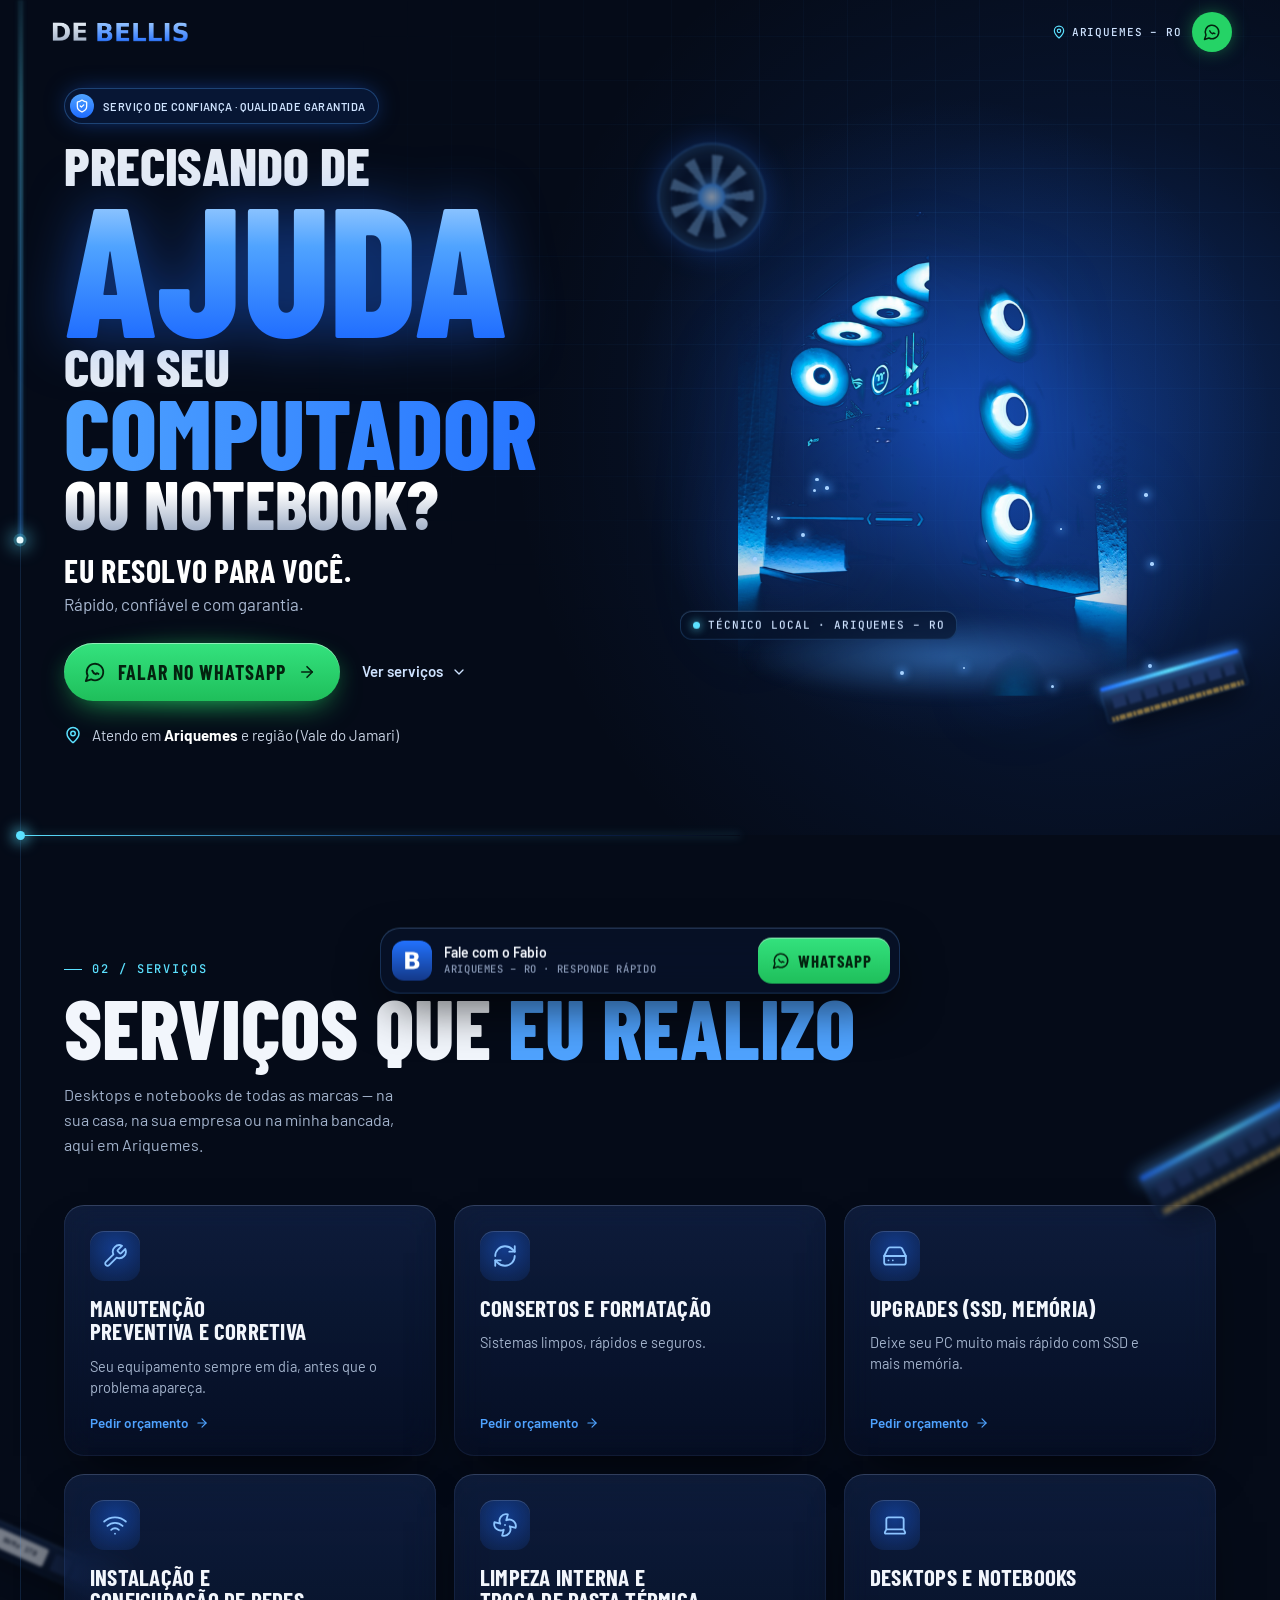
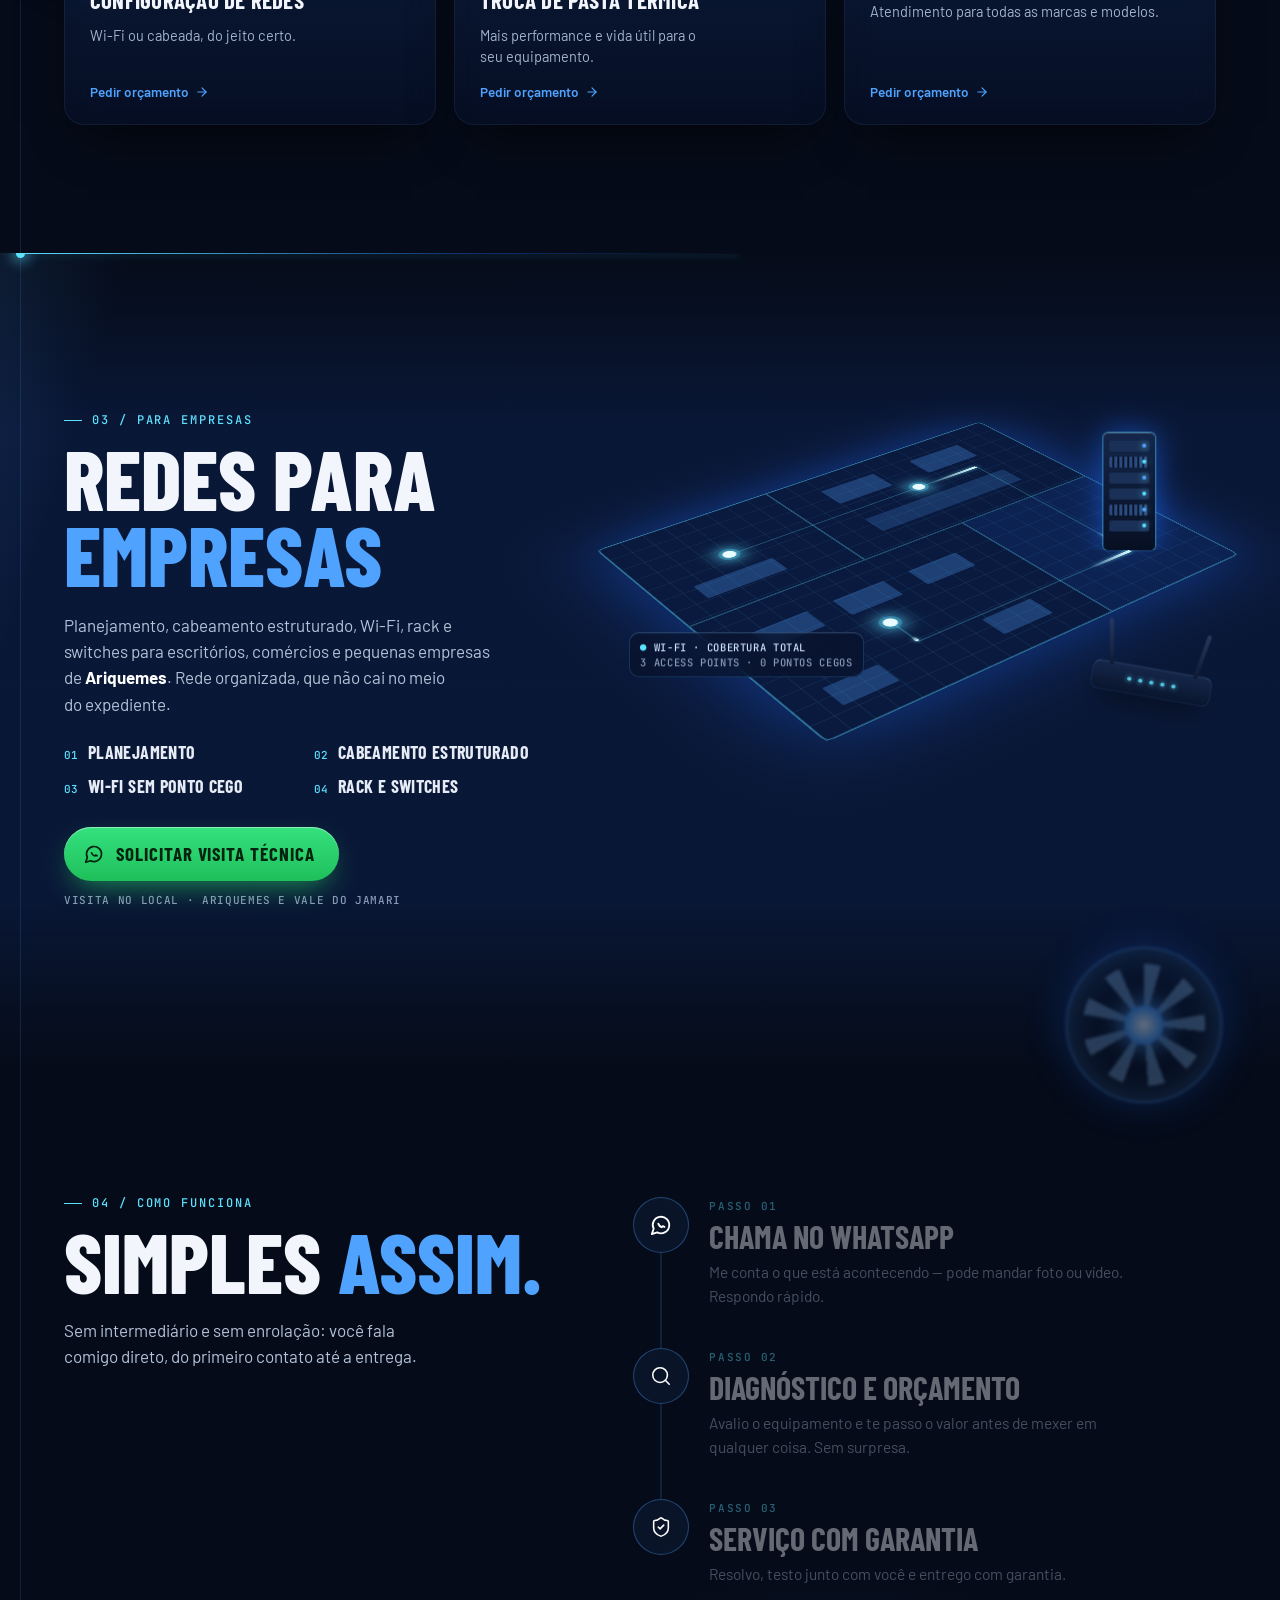
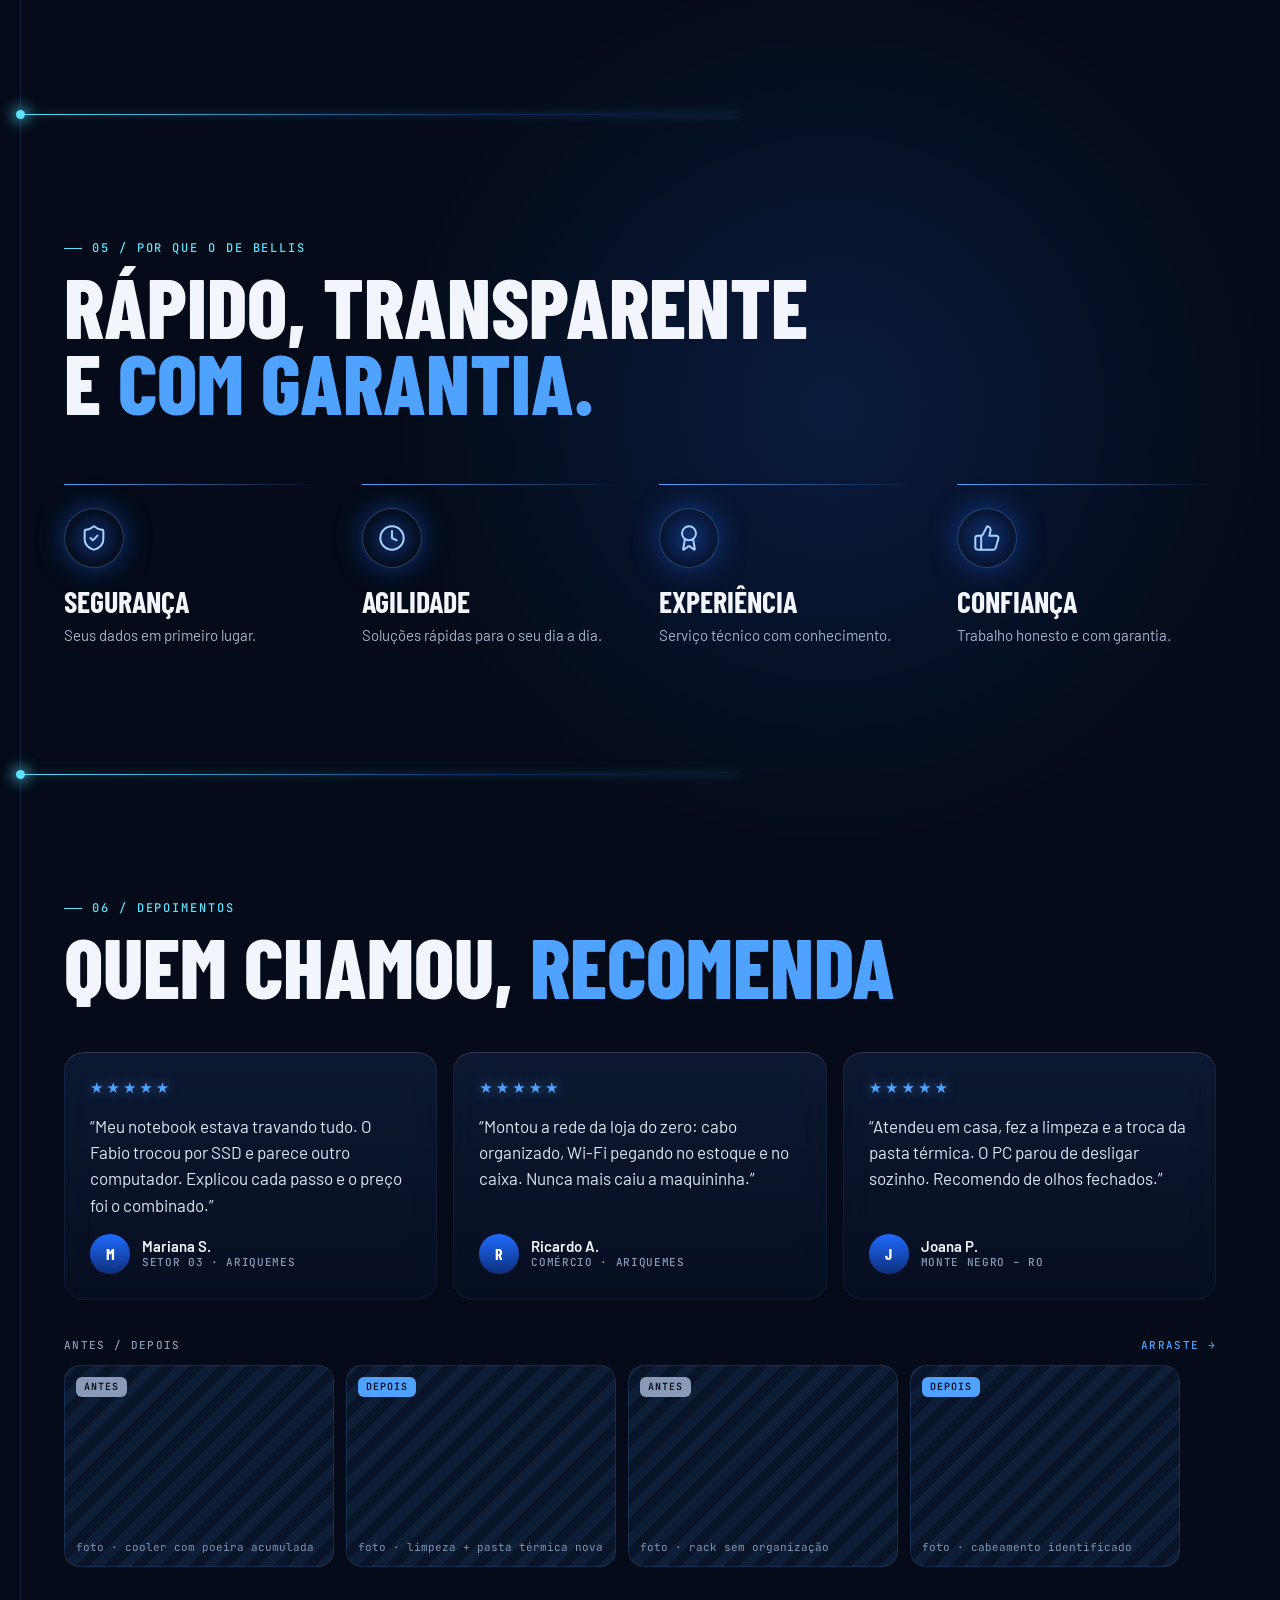
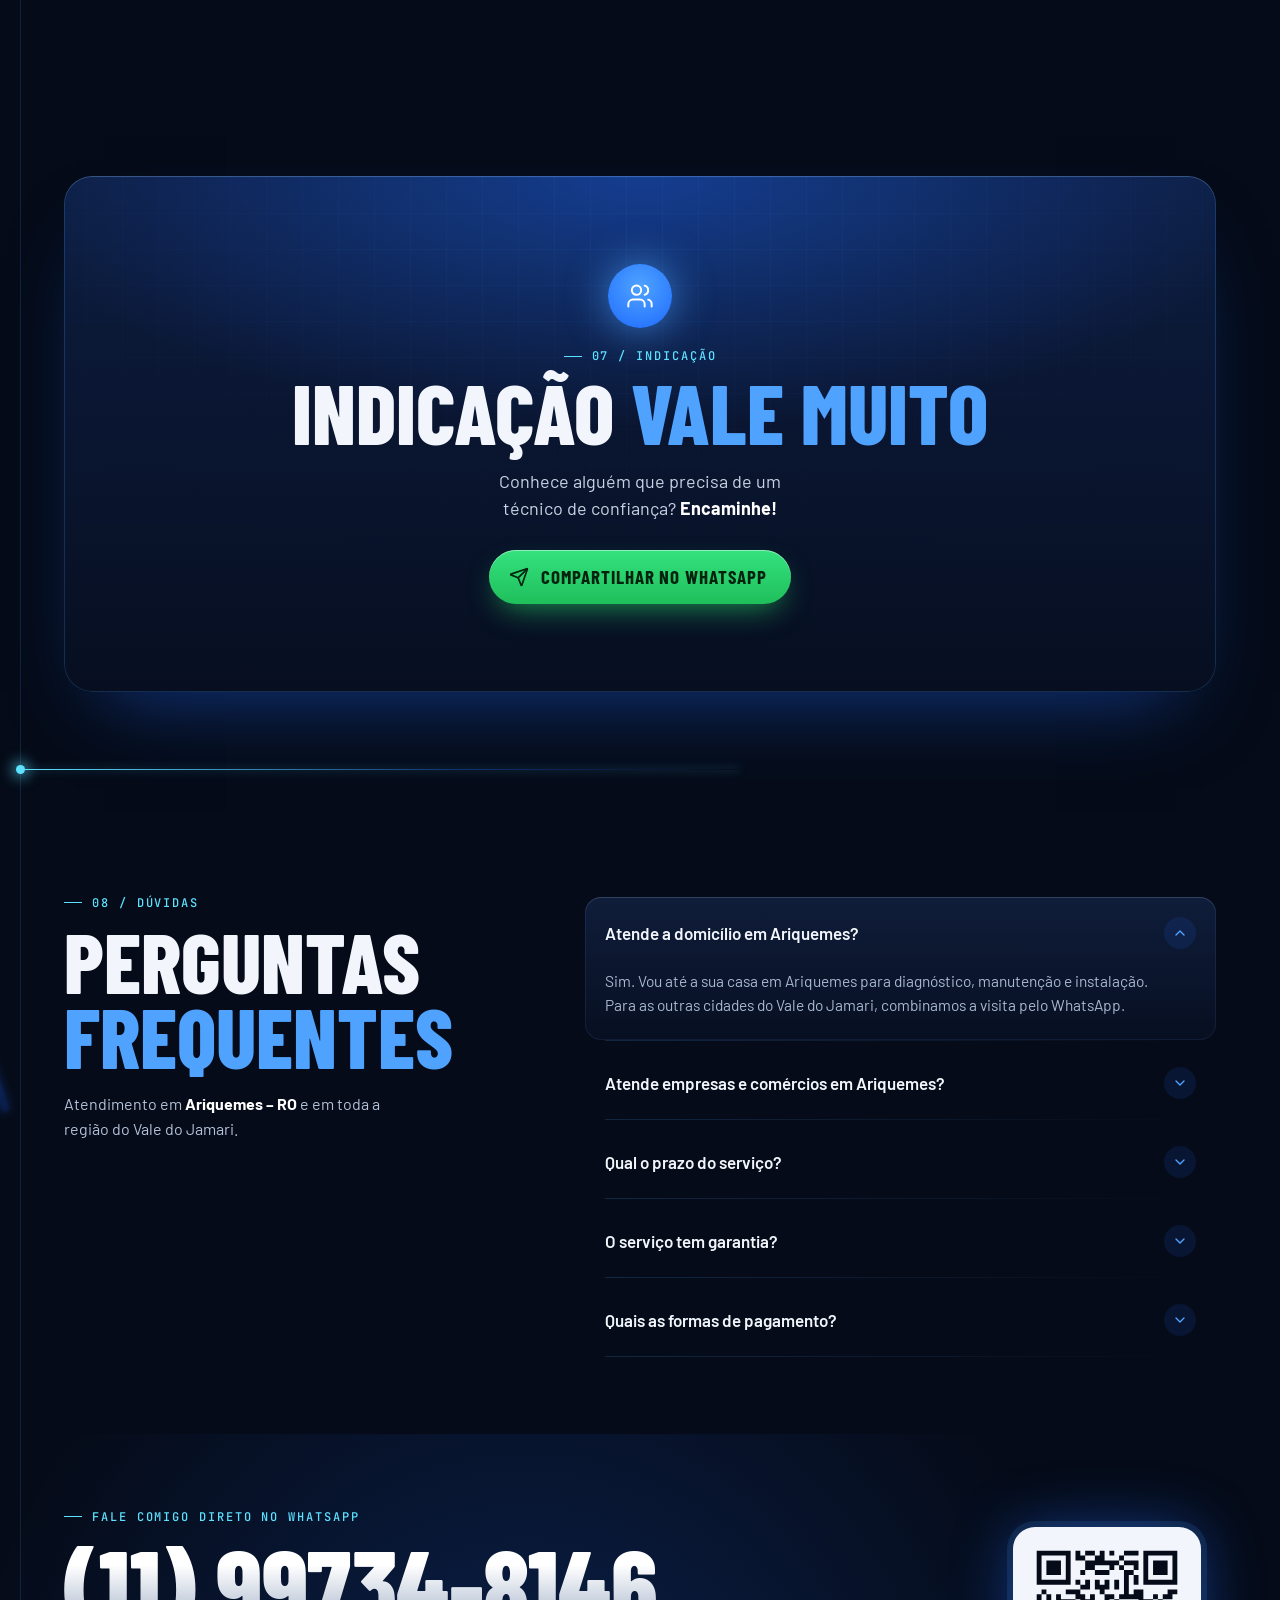
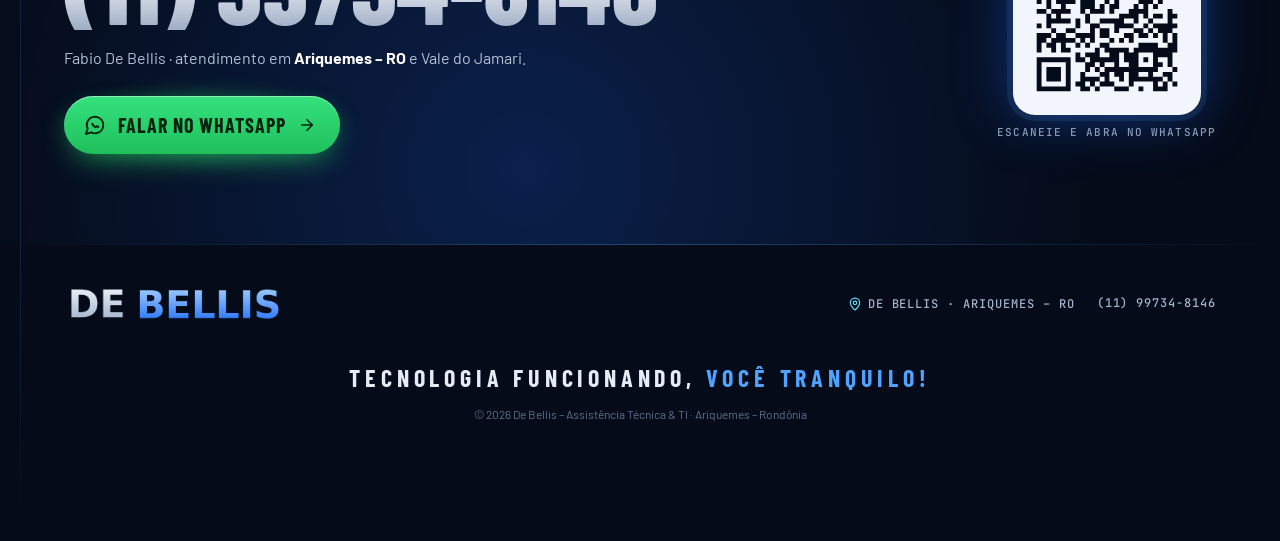
<file: index.html>
<!DOCTYPE html>
<html lang="pt-BR">
<head>
<meta charset="utf-8">
<meta name="viewport" content="width=device-width, initial-scale=1">
<title>De Bellis – Assistência Técnica & TI · Ariquemes – RO</title>
<meta name="description" content="Manutenção de computadores e notebooks, formatação, upgrades de SSD e memória, limpeza e redes para empresas em Ariquemes – RO e no Vale do Jamari. Fale com o Fabio no WhatsApp.">
<meta name="theme-color" content="#050B18">
<link rel="canonical" href="https://debellis.com.br/">

<meta property="og:type" content="website">
<meta property="og:title" content="De Bellis – Assistência Técnica & TI · Ariquemes – RO">
<meta property="og:description" content="Precisando de ajuda com seu computador ou notebook? Eu resolvo para você. Rápido, confiável e com garantia.">
<meta property="og:locale" content="pt_BR">

<link rel="preconnect" href="https://fonts.googleapis.com">
<link rel="preconnect" href="https://fonts.gstatic.com" crossorigin>
<link href="https://fonts.googleapis.com/css2?family=Barlow+Condensed:wght@500;600;700;800&family=Barlow:wght@400;500;600;700&family=JetBrains+Mono:wght@400;500&display=swap" rel="stylesheet">
<link rel="stylesheet" href="styles.css">

<script type="application/ld+json">
{
  "@context": "https://schema.org",
  "@type": "LocalBusiness",
  "name": "De Bellis – Assistência Técnica & TI",
  "description": "Assistência técnica de computadores e notebooks, e redes para empresas.",
  "telephone": "+5511997348146",
  "areaServed": [
    { "@type": "City", "name": "Ariquemes" },
    { "@type": "AdministrativeArea", "name": "Vale do Jamari" }
  ],
  "address": {
    "@type": "PostalAddress",
    "addressLocality": "Ariquemes",
    "addressRegion": "RO",
    "addressCountry": "BR"
  },
  "slogan": "Tecnologia funcionando, você tranquilo!"
}
</script>
</head>
<body>

<!-- ============================ Icon sprite ============================ -->
<svg width="0" height="0" style="position:absolute" aria-hidden="true" focusable="false">
  <symbol id="ic-wrench" viewBox="0 0 24 24"><path d="M14.7 6.3a1 1 0 0 0 0 1.4l1.6 1.6a1 1 0 0 0 1.4 0l3.77-3.77a6 6 0 0 1-7.94 7.94l-6.91 6.91a2.12 2.12 0 0 1-3-3l6.91-6.91a6 6 0 0 1 7.94-7.94l-3.76 3.76z"/></symbol>
  <symbol id="ic-refresh" viewBox="0 0 24 24"><path d="M3 12a9 9 0 0 1 9-9 9.75 9.75 0 0 1 6.74 2.74L21 8"/><path d="M21 3v5h-5"/><path d="M21 12a9 9 0 0 1-9 9 9.75 9.75 0 0 1-6.74-2.74L3 16"/><path d="M8 16H3v5"/></symbol>
  <symbol id="ic-drive" viewBox="0 0 24 24"><path d="M22 12H2"/><path d="M5.45 5.11 2 12v6a2 2 0 0 0 2 2h16a2 2 0 0 0 2-2v-6l-3.45-6.89A2 2 0 0 0 16.76 4H7.24a2 2 0 0 0-1.79 1.11z"/><path d="M6 16h.01"/><path d="M10 16h.01"/></symbol>
  <symbol id="ic-wifi" viewBox="0 0 24 24"><path d="M12 20h.01"/><path d="M2 8.82a15 15 0 0 1 20 0"/><path d="M5 12.86a10 10 0 0 1 14 0"/><path d="M8.5 16.43a5 5 0 0 1 7 0"/></symbol>
  <symbol id="ic-fan" viewBox="0 0 24 24"><path d="M10.83 16.38a6.08 6.08 0 0 1-8.62-7l5.41 1.45a6.08 6.08 0 0 1 7-8.62l-1.45 5.41a6.08 6.08 0 0 1 8.62 7l-5.41-1.45a6.08 6.08 0 0 1-7 8.62l1.45-5.41Z"/><path d="M12 12v.01"/></symbol>
  <symbol id="ic-laptop" viewBox="0 0 24 24"><path d="M20 16V7a2 2 0 0 0-2-2H6a2 2 0 0 0-2 2v9m16 0H4m16 0 1.28 2.55a1 1 0 0 1-.9 1.45H3.62a1 1 0 0 1-.9-1.45L4 16"/></symbol>
  <symbol id="ic-shield" viewBox="0 0 24 24"><path d="M20 13c0 5-3.5 7.5-7.66 8.95a1 1 0 0 1-.67-.01C7.5 20.5 4 18 4 13V6a1 1 0 0 1 1-1c2 0 4.5-1.2 6.24-2.72a1.17 1.17 0 0 1 1.52 0C14.51 3.81 17 5 19 5a1 1 0 0 1 1 1z"/><path d="m9 12 2 2 4-4"/></symbol>
  <symbol id="ic-clock" viewBox="0 0 24 24"><circle cx="12" cy="12" r="10"/><path d="M12 6v6l4 2"/></symbol>
  <symbol id="ic-award" viewBox="0 0 24 24"><path d="m15.48 12.89 1.51 8.53a.5.5 0 0 1-.81.47l-3.58-2.69a1 1 0 0 0-1.2 0l-3.59 2.69a.5.5 0 0 1-.81-.47l1.51-8.53"/><circle cx="12" cy="8" r="6"/></symbol>
  <symbol id="ic-thumbs" viewBox="0 0 24 24"><path d="M7 10v12"/><path d="M15 5.88 14 10h5.83a2 2 0 0 1 1.92 2.56l-2.33 8A2 2 0 0 1 17.5 22H4a2 2 0 0 1-2-2v-8a2 2 0 0 1 2-2h2.76a2 2 0 0 0 1.79-1.11L12 2a3.13 3.13 0 0 1 3 3.88Z"/></symbol>
  <symbol id="ic-msg" viewBox="0 0 24 24"><path d="M7.9 20A9 9 0 1 0 4 16.1L2 22Z"/><path d="M9 10.5c.5 1.6 2 3.2 3.8 3.9l1.2-1.1 1.8.8"/></symbol>
  <symbol id="ic-search" viewBox="0 0 24 24"><circle cx="11" cy="11" r="8"/><path d="m21 21-4.3-4.3"/></symbol>
  <symbol id="ic-arrow" viewBox="0 0 24 24"><path d="M5 12h14"/><path d="m12 5 7 7-7 7"/></symbol>
  <symbol id="ic-down" viewBox="0 0 24 24"><path d="m6 9 6 6 6-6"/></symbol>
  <symbol id="ic-pin" viewBox="0 0 24 24"><path d="M20 10c0 5-5.54 10.19-7.4 11.8a1 1 0 0 1-1.2 0C9.54 20.19 4 15 4 10a8 8 0 0 1 16 0"/><circle cx="12" cy="10" r="3"/></symbol>
  <symbol id="ic-send" viewBox="0 0 24 24"><path d="M14.54 21.69a.5.5 0 0 0 .94-.03l6.5-19a.5.5 0 0 0-.64-.64l-19 6.5a.5.5 0 0 0-.02.94l7.93 3.18a2 2 0 0 1 1.11 1.11z"/><path d="m21.85 2.15-10.94 10.94"/></symbol>
  <symbol id="ic-users" viewBox="0 0 24 24"><path d="M16 21v-2a4 4 0 0 0-4-4H6a4 4 0 0 0-4 4v2"/><circle cx="9" cy="7" r="4"/><path d="M22 21v-2a4 4 0 0 0-3-3.87"/><path d="M16 3.13a4 4 0 0 1 0 7.75"/></symbol>
</svg>

<!-- ============================ Header ============================ -->
<header class="header" id="header">
  <a href="#" aria-label="De Bellis – início">
    <img class="header__logo" src="assets/logo.png" alt="De Bellis – Assistência Técnica &amp; TI" width="120" height="26">
    <span class="wordmark">De<em>Bellis</em></span>
  </a>
  <div class="header__right">
    <span class="header__place">
      <svg width="14" height="14" fill="none" stroke="currentColor" stroke-width="2" stroke-linecap="round" stroke-linejoin="round"><use href="#ic-pin"/></svg>
      Ariquemes – RO
    </span>
    <a class="wa-icon-btn" href="https://wa.me/5511997348146?text=Ol%C3%A1%20Fabio!%20Vim%20pelo%20site%20e%20preciso%20de%20ajuda%20com%20meu%20computador." target="_blank" rel="noopener" aria-label="Falar no WhatsApp" data-cta="header">
      <svg width="18" height="18" fill="none" stroke="currentColor" stroke-width="2" stroke-linecap="round" stroke-linejoin="round"><use href="#ic-msg"/></svg>
    </a>
  </div>
</header>

<!-- PCB trace spine, spanning the whole page -->
<div class="spine" aria-hidden="true">
  <div class="spine__fill"></div>
  <div class="spine__head"></div>
</div>

<main>

<!-- ============================ 01 · Hero ============================ -->
<section class="hero" id="hero">
  <div class="hero__grid" data-k="-0.12" data-mouse="6" aria-hidden="true"></div>
  <div class="hero__glow" data-k="-0.18" data-mouse="10" aria-hidden="true"></div>

  <div class="wrap hero__inner">
    <div class="hero__copy">
      <div class="chip" data-reveal="up" data-delay="0">
        <span class="chip__badge">
          <svg width="14" height="14" fill="none" stroke="currentColor" stroke-width="2.2" stroke-linecap="round" stroke-linejoin="round"><use href="#ic-shield"/></svg>
        </span>
        <span>Serviço de confiança · Qualidade garantida</span>
      </div>

      <h1>
        <span class="l1" data-reveal="up" data-delay="90">Precisando de</span>
        <span class="l2" data-reveal="up" data-delay="180">Ajuda</span>
        <span class="l3" data-reveal="up" data-delay="270">com seu</span>
        <span class="l4" data-reveal="up" data-delay="360">Computador</span>
        <span class="l5" data-reveal="up" data-delay="450">ou notebook?</span>
      </h1>

      <div class="hero__sub" data-reveal="up" data-delay="560">
        <p class="hero__sub-a">Eu resolvo para você.</p>
        <p class="hero__sub-b">Rápido, confiável e com garantia.</p>
      </div>

      <div class="hero__ctas" data-reveal="up" data-delay="660">
        <span class="cta-shell">
          <span class="cta-glow" aria-hidden="true"></span>
          <a class="cta" href="https://wa.me/5511997348146?text=Ol%C3%A1%20Fabio!%20Vim%20pelo%20site%20e%20preciso%20de%20ajuda%20com%20meu%20computador." target="_blank" rel="noopener" data-cta="hero">
            <svg width="22" height="22" fill="none" stroke="currentColor" stroke-width="2" stroke-linecap="round" stroke-linejoin="round"><use href="#ic-msg"/></svg>
            <span>Falar no WhatsApp</span>
            <svg width="18" height="18" fill="none" stroke="currentColor" stroke-width="2.2" stroke-linecap="round" stroke-linejoin="round"><use href="#ic-arrow"/></svg>
          </a>
        </span>
        <a class="hero__scroll-link" href="#servicos">
          Ver serviços
          <svg width="16" height="16" fill="none" stroke="currentColor" stroke-width="2" stroke-linecap="round" stroke-linejoin="round"><use href="#ic-down"/></svg>
        </a>
      </div>

      <div class="hero__area" data-reveal="up" data-delay="760">
        <svg width="18" height="18" fill="none" stroke="currentColor" stroke-width="2" stroke-linecap="round" stroke-linejoin="round"><use href="#ic-pin"/></svg>
        <span>Atendo em <strong>Ariquemes</strong> e região (Vale do Jamari)</span>
      </div>
    </div>

    <div class="hero__visual" aria-hidden="true">
      <div class="hero__rim-holder" data-k="-0.08" data-mouse="8"><div class="rim"></div></div>
      <div class="hero__bgfan" data-k="-0.1" data-mouse="-10">
        <div class="hw hw-fan"><div class="hw-fan__blades"></div><div class="hw-fan__hub"></div></div>
      </div>
      <div class="hero__floor"></div>
      <div class="hero__tower" data-k="0.04" data-mouse="14">
        <img src="assets/tower.png" alt="" width="420" height="600">
        <div class="tower-fallback"></div>
      </div>
      <div class="particles" id="particles"></div>
      <div class="hero__label" data-k="0.16" data-mouse="22">
        <div class="glass-label"><span class="glass-label__dot"></span>Técnico local · Ariquemes – RO</div>
      </div>
      <div class="hero__ram" data-k="0.28" data-mouse="30">
        <div class="hw hw-ram"><div class="hw-ram__led"></div><div class="hw-ram__chips"></div><div class="hw-pins hw-ram__pins"></div></div>
      </div>
    </div>
  </div>
</section>

<!-- ============================ 02 · Serviços ============================ -->
<section id="servicos">
  <div class="node" data-reveal="node" aria-hidden="true"></div>
  <div class="branch" data-reveal="x" aria-hidden="true"></div>
  <div class="svc__ssd" data-k="-0.1" data-mouse="-8" aria-hidden="true">
    <div class="hw hw-ssd"><div class="hw-ssd__label">NVMe 1TB</div><div class="hw-ssd__chip" style="left:94px"></div><div class="hw-ssd__chip" style="left:122px"></div><div class="hw-pins hw-ssd__pins"></div></div>
  </div>
  <div class="svc__ram" data-k="0.22" data-mouse="24" aria-hidden="true">
    <div class="hw hw-ram"><div class="hw-ram__led"></div><div class="hw-ram__chips"></div><div class="hw-pins hw-ram__pins"></div></div>
  </div>

  <div class="wrap">
    <div class="svc-head">
      <div data-reveal="up">
        <div class="eyebrow">02 / Serviços</div>
        <h2 class="h2">Serviços que <em>eu realizo</em></h2>
      </div>
      <p data-reveal="up" data-delay="100">Desktops e notebooks de todas as marcas — na sua casa, na sua empresa ou na minha bancada, aqui em Ariquemes.</p>
    </div>

    <div class="card-grid">
      <div data-reveal="up" data-delay="0">
        <div class="card" data-tilt>
          <div class="card__spot" aria-hidden="true"></div>
          <div class="card__icon"><svg width="26" height="26" fill="none" stroke="currentColor" stroke-width="1.7" stroke-linecap="round" stroke-linejoin="round"><use href="#ic-wrench"/></svg></div>
          <h3>Manutenção preventiva e corretiva</h3>
          <p>Seu equipamento sempre em dia, antes que o problema apareça.</p>
          <a class="tlink" href="https://wa.me/5511997348146?text=Ol%C3%A1%20Fabio!%20Quero%20um%20or%C3%A7amento%20de%3A%20Manuten%C3%A7%C3%A3o%20preventiva%20e%20corretiva." target="_blank" rel="noopener" data-cta="servico">
            Pedir orçamento
            <svg width="14" height="14" fill="none" stroke="currentColor" stroke-width="2" stroke-linecap="round" stroke-linejoin="round"><use href="#ic-arrow"/></svg>
          </a>
        </div>
      </div>

      <div data-reveal="up" data-delay="70">
        <div class="card" data-tilt>
          <div class="card__spot" aria-hidden="true"></div>
          <div class="card__icon"><svg width="26" height="26" fill="none" stroke="currentColor" stroke-width="1.7" stroke-linecap="round" stroke-linejoin="round"><use href="#ic-refresh"/></svg></div>
          <h3>Consertos e formatação</h3>
          <p>Sistemas limpos, rápidos e seguros.</p>
          <a class="tlink" href="https://wa.me/5511997348146?text=Ol%C3%A1%20Fabio!%20Quero%20um%20or%C3%A7amento%20de%3A%20Consertos%20e%20formata%C3%A7%C3%A3o." target="_blank" rel="noopener" data-cta="servico">
            Pedir orçamento
            <svg width="14" height="14" fill="none" stroke="currentColor" stroke-width="2" stroke-linecap="round" stroke-linejoin="round"><use href="#ic-arrow"/></svg>
          </a>
        </div>
      </div>

      <div data-reveal="up" data-delay="140">
        <div class="card" data-tilt>
          <div class="card__spot" aria-hidden="true"></div>
          <div class="card__icon"><svg width="26" height="26" fill="none" stroke="currentColor" stroke-width="1.7" stroke-linecap="round" stroke-linejoin="round"><use href="#ic-drive"/></svg></div>
          <h3>Upgrades (SSD, memória)</h3>
          <p>Deixe seu PC muito mais rápido com SSD e mais memória.</p>
          <a class="tlink" href="https://wa.me/5511997348146?text=Ol%C3%A1%20Fabio!%20Quero%20um%20or%C3%A7amento%20de%3A%20Upgrades%20(SSD%2C%20mem%C3%B3ria)." target="_blank" rel="noopener" data-cta="servico">
            Pedir orçamento
            <svg width="14" height="14" fill="none" stroke="currentColor" stroke-width="2" stroke-linecap="round" stroke-linejoin="round"><use href="#ic-arrow"/></svg>
          </a>
        </div>
      </div>

      <div data-reveal="up" data-delay="210">
        <div class="card" data-tilt>
          <div class="card__spot" aria-hidden="true"></div>
          <div class="card__icon"><svg width="26" height="26" fill="none" stroke="currentColor" stroke-width="1.7" stroke-linecap="round" stroke-linejoin="round"><use href="#ic-wifi"/></svg></div>
          <h3>Instalação e configuração de redes</h3>
          <p>Wi‑Fi ou cabeada, do jeito certo.</p>
          <a class="tlink" href="https://wa.me/5511997348146?text=Ol%C3%A1%20Fabio!%20Quero%20um%20or%C3%A7amento%20de%3A%20Instala%C3%A7%C3%A3o%20e%20configura%C3%A7%C3%A3o%20de%20redes." target="_blank" rel="noopener" data-cta="servico">
            Pedir orçamento
            <svg width="14" height="14" fill="none" stroke="currentColor" stroke-width="2" stroke-linecap="round" stroke-linejoin="round"><use href="#ic-arrow"/></svg>
          </a>
        </div>
      </div>

      <div data-reveal="up" data-delay="280">
        <div class="card" data-tilt>
          <div class="card__spot" aria-hidden="true"></div>
          <div class="card__icon"><svg width="26" height="26" fill="none" stroke="currentColor" stroke-width="1.7" stroke-linecap="round" stroke-linejoin="round"><use href="#ic-fan"/></svg></div>
          <h3>Limpeza interna e troca de pasta térmica</h3>
          <p>Mais performance e vida útil para o seu equipamento.</p>
          <a class="tlink" href="https://wa.me/5511997348146?text=Ol%C3%A1%20Fabio!%20Quero%20um%20or%C3%A7amento%20de%3A%20Limpeza%20interna%20e%20troca%20de%20pasta%20t%C3%A9rmica." target="_blank" rel="noopener" data-cta="servico">
            Pedir orçamento
            <svg width="14" height="14" fill="none" stroke="currentColor" stroke-width="2" stroke-linecap="round" stroke-linejoin="round"><use href="#ic-arrow"/></svg>
          </a>
        </div>
      </div>

      <div data-reveal="up" data-delay="350">
        <div class="card" data-tilt>
          <div class="card__spot" aria-hidden="true"></div>
          <div class="card__icon"><svg width="26" height="26" fill="none" stroke="currentColor" stroke-width="1.7" stroke-linecap="round" stroke-linejoin="round"><use href="#ic-laptop"/></svg></div>
          <h3>Desktops e notebooks</h3>
          <p>Atendimento para todas as marcas e modelos.</p>
          <a class="tlink" href="https://wa.me/5511997348146?text=Ol%C3%A1%20Fabio!%20Quero%20um%20or%C3%A7amento%20de%3A%20Desktops%20e%20notebooks." target="_blank" rel="noopener" data-cta="servico">
            Pedir orçamento
            <svg width="14" height="14" fill="none" stroke="currentColor" stroke-width="2" stroke-linecap="round" stroke-linejoin="round"><use href="#ic-arrow"/></svg>
          </a>
        </div>
      </div>
    </div>
  </div>
</section>

<!-- ============================ 03 · Redes para empresas ============================ -->
<section class="redes">
  <div class="node" data-reveal="node" aria-hidden="true"></div>
  <div class="branch" data-reveal="x" aria-hidden="true"></div>
  <div class="sweep" aria-hidden="true"><div></div></div>

  <div class="wrap redes__inner">
    <div class="redes__copy">
      <div class="eyebrow" data-reveal="up">03 / Para empresas</div>
      <h2 class="h2" data-reveal="up" data-delay="80">Redes para <em>empresas</em></h2>
      <p class="lead" data-reveal="up" data-delay="160">Planejamento, cabeamento estruturado, Wi‑Fi, rack e switches para escritórios, comércios e pequenas empresas de <strong>Ariquemes</strong>. Rede organizada, que não cai no meio do expediente.</p>

      <div class="net-list">
        <div data-reveal="up" data-delay="220"><b>01</b><span>Planejamento</span></div>
        <div data-reveal="up" data-delay="280"><b>02</b><span>Cabeamento estruturado</span></div>
        <div data-reveal="up" data-delay="340"><b>03</b><span>Wi‑Fi sem ponto cego</span></div>
        <div data-reveal="up" data-delay="400"><b>04</b><span>Rack e switches</span></div>
      </div>

      <div class="redes__cta" data-reveal="up" data-delay="420">
        <a class="cta cta--md" href="https://wa.me/5511997348146?text=Ol%C3%A1%20Fabio!%20Quero%20agendar%20uma%20visita%20t%C3%A9cnica%20para%20a%20rede%20da%20minha%20empresa%20em%20Ariquemes." target="_blank" rel="noopener" data-cta="redes">
          <svg width="20" height="20" fill="none" stroke="currentColor" stroke-width="2" stroke-linecap="round" stroke-linejoin="round"><use href="#ic-msg"/></svg>
          <span>Solicitar visita técnica</span>
        </a>
        <span class="note">Visita no local · Ariquemes e Vale do Jamari</span>
      </div>
    </div>

    <div class="redes__scene" aria-hidden="true">
      <div class="plan-holder" data-k="-0.06" data-mouse="8">
        <div class="plan">
          <div class="plan__floor"></div>

          <div class="room" style="left:0;top:0;width:40%;height:45%"></div>
          <div class="room" style="left:40%;top:0;width:60%;height:45%"></div>
          <div class="room" style="left:0;top:45%;width:65%;height:55%"></div>
          <div class="room room--server" style="left:65%;top:45%;width:35%;height:55%"></div>

          <div class="desk" style="left:8%;top:30%;width:18%;height:7%"></div>
          <div class="desk" style="left:50%;top:8%;width:14%;height:9%"></div>
          <div class="desk" style="left:74%;top:8%;width:14%;height:9%"></div>
          <div class="desk desk--wide" style="left:50%;top:28%;width:38%;height:8%"></div>
          <div class="desk" style="left:8%;top:56%;width:12%;height:8%"></div>
          <div class="desk" style="left:26%;top:56%;width:12%;height:8%"></div>
          <div class="desk" style="left:44%;top:56%;width:12%;height:8%"></div>
          <div class="desk" style="left:8%;top:84%;width:12%;height:8%"></div>
          <div class="desk" style="left:44%;top:84%;width:12%;height:8%"></div>

          <!-- CAT6 runs with travelling light packets -->
          <div class="run run--x" style="left:30%;top:82%;width:54%;height:2px">
            <div class="run__base"></div><div class="run__packet" style="animation-duration:2.4s;animation-delay:0s"></div>
          </div>
          <div class="run run--y" style="left:30%;top:72%;width:2px;height:10%">
            <div class="run__base"></div><div class="run__packet" style="animation-duration:2.8s;animation-delay:.3s"></div>
          </div>
          <div class="run run--y" style="left:84%;top:22%;width:2px;height:60%">
            <div class="run__base"></div><div class="run__packet" style="animation-duration:3.2s;animation-delay:.6s"></div>
          </div>
          <div class="run run--x" style="left:20%;top:22%;width:64%;height:2px">
            <div class="run__base"></div><div class="run__packet" style="animation-duration:3.6s;animation-delay:.9s"></div>
          </div>

          <!-- Wi-Fi access points -->
          <div class="ap" style="left:20%;top:22%">
            <span style="animation-delay:0s"></span><span style="animation-delay:.93s"></span><span style="animation-delay:1.86s"></span>
            <div class="ap__dot"></div>
          </div>
          <div class="ap" style="left:68%;top:22%">
            <span style="animation-delay:.5s"></span><span style="animation-delay:1.43s"></span><span style="animation-delay:2.36s"></span>
            <div class="ap__dot"></div>
          </div>
          <div class="ap" style="left:30%;top:72%">
            <span style="animation-delay:1s"></span><span style="animation-delay:1.93s"></span><span style="animation-delay:2.86s"></span>
            <div class="ap__dot"></div>
          </div>

          <!-- Rack billboard, counter-rotated so it faces the viewer -->
          <div class="rack-anchor">
            <div class="rack-billboard">
              <div class="hw-rack">
                <div class="hw-rack__slot"><span class="hw-rack__led" style="animation-duration:1.2s;animation-delay:0s"></span></div>
                <div class="hw-rack__slot hw-rack__slot--striped"><span class="hw-rack__led hw-rack__led--cyan" style="animation-duration:1.4s;animation-delay:.2s"></span></div>
                <div class="hw-rack__slot"><span class="hw-rack__led" style="animation-duration:1.6s;animation-delay:.4s"></span></div>
                <div class="hw-rack__slot"><span class="hw-rack__led hw-rack__led--cyan" style="animation-duration:1.8s;animation-delay:.6s"></span></div>
                <div class="hw-rack__slot hw-rack__slot--striped"><span class="hw-rack__led" style="animation-duration:2s;animation-delay:.8s"></span></div>
                <div class="hw-rack__slot"><span class="hw-rack__led hw-rack__led--cyan" style="animation-duration:2.2s;animation-delay:1s"></span></div>
              </div>
            </div>
          </div>
        </div>
      </div>

      <div class="scene-label scene-label--wifi" data-k="0.12" data-mouse="18">
        <div><b>●</b> Wi‑Fi · cobertura total<br><i>3 access points · 0 pontos cegos</i></div>
      </div>
      <div class="scene-label scene-label--rack" data-k="0.18" data-mouse="24">
        <div><b>●</b> Rack 12U · switch 24p<br><i>cabeamento CAT6 identificado</i></div>
      </div>
      <div class="redes__router" data-k="0.26" data-mouse="30">
        <div class="hw hw-router">
          <div class="hw-router__ant hw-router__ant--l"></div>
          <div class="hw-router__ant hw-router__ant--r"></div>
          <span class="hw-router__led" style="left:50px;animation-duration:1.2s;animation-delay:0s"></span>
          <span class="hw-router__led" style="left:66px;animation-duration:1.5s;animation-delay:.3s"></span>
          <span class="hw-router__led" style="left:82px;animation-duration:1.8s;animation-delay:.6s"></span>
          <span class="hw-router__led" style="left:98px;animation-duration:2.1s;animation-delay:.9s"></span>
          <span class="hw-router__led" style="left:114px;animation-duration:2.4s;animation-delay:1.2s"></span>
        </div>
      </div>
    </div>
  </div>
</section>

<!-- ============================ 04 · Como funciona ============================ -->
<section class="how">
  <div class="node" data-reveal="node" aria-hidden="true"></div>
  <div class="branch" data-reveal="x" aria-hidden="true"></div>
  <div class="how__fan" data-k="-0.12" data-mouse="-12" aria-hidden="true">
    <div class="hw hw-fan"><div class="hw-fan__blades"></div><div class="hw-fan__hub"></div></div>
  </div>

  <div class="wrap how__inner">
    <div class="how__copy">
      <div class="eyebrow" data-reveal="up">04 / Como funciona</div>
      <h2 class="h2" data-reveal="up" data-delay="80">Simples <em>assim.</em></h2>
      <p class="lead" data-reveal="up" data-delay="160">Sem intermediário e sem enrolação: você fala comigo direto, do primeiro contato até a entrega.</p>
    </div>

    <div class="steps" id="steps">
      <div class="steps__line" aria-hidden="true"></div>
      <div class="steps__fill" aria-hidden="true"></div>

      <div class="step" style="--t:0.02">
        <div class="step__node">
          <div class="step__lit" aria-hidden="true"></div>
          <span class="step__icon"><svg width="22" height="22" fill="none" stroke="currentColor" stroke-width="2" stroke-linecap="round" stroke-linejoin="round"><use href="#ic-msg"/></svg></span>
        </div>
        <div class="step__body">
          <div class="step__kicker">PASSO 01</div>
          <h3>Chama no WhatsApp</h3>
          <p>Me conta o que está acontecendo — pode mandar foto ou vídeo. Respondo rápido.</p>
        </div>
      </div>

      <div class="step" style="--t:0.46">
        <div class="step__node">
          <div class="step__lit" aria-hidden="true"></div>
          <span class="step__icon"><svg width="22" height="22" fill="none" stroke="currentColor" stroke-width="1.7" stroke-linecap="round" stroke-linejoin="round"><use href="#ic-search"/></svg></span>
        </div>
        <div class="step__body">
          <div class="step__kicker">PASSO 02</div>
          <h3>Diagnóstico e orçamento</h3>
          <p>Avalio o equipamento e te passo o valor antes de mexer em qualquer coisa. Sem surpresa.</p>
        </div>
      </div>

      <div class="step" style="--t:0.9">
        <div class="step__node">
          <div class="step__lit" aria-hidden="true"></div>
          <span class="step__icon"><svg width="22" height="22" fill="none" stroke="currentColor" stroke-width="1.7" stroke-linecap="round" stroke-linejoin="round"><use href="#ic-shield"/></svg></span>
        </div>
        <div class="step__body">
          <div class="step__kicker">PASSO 03</div>
          <h3>Serviço com garantia</h3>
          <p>Resolvo, testo junto com você e entrego com garantia.</p>
        </div>
      </div>
    </div>
  </div>
</section>

<!-- ============================ 05 · Por que o De Bellis ============================ -->
<section class="why">
  <div class="node" data-reveal="node" aria-hidden="true"></div>
  <div class="branch" data-reveal="x" aria-hidden="true"></div>
  <div class="why__glow" data-k="-0.14" data-mouse="10" aria-hidden="true"></div>

  <div class="wrap">
    <div class="eyebrow" data-reveal="up">05 / Por que o De Bellis</div>
    <h2 class="h2" data-reveal="up" data-delay="80">Rápido, transparente e <em>com garantia.</em></h2>

    <div class="pillars">
      <div class="pillar" data-reveal="blur" data-delay="0">
        <div class="pillar__icon"><svg width="28" height="28" fill="none" stroke="currentColor" stroke-width="1.7" stroke-linecap="round" stroke-linejoin="round"><use href="#ic-shield"/></svg></div>
        <h3>Segurança</h3>
        <p>Seus dados em primeiro lugar.</p>
      </div>
      <div class="pillar" data-reveal="blur" data-delay="90">
        <div class="pillar__icon"><svg width="28" height="28" fill="none" stroke="currentColor" stroke-width="1.7" stroke-linecap="round" stroke-linejoin="round"><use href="#ic-clock"/></svg></div>
        <h3>Agilidade</h3>
        <p>Soluções rápidas para o seu dia a dia.</p>
      </div>
      <div class="pillar" data-reveal="blur" data-delay="180">
        <div class="pillar__icon"><svg width="28" height="28" fill="none" stroke="currentColor" stroke-width="1.7" stroke-linecap="round" stroke-linejoin="round"><use href="#ic-award"/></svg></div>
        <h3>Experiência</h3>
        <p>Serviço técnico com conhecimento.</p>
      </div>
      <div class="pillar" data-reveal="blur" data-delay="270">
        <div class="pillar__icon"><svg width="28" height="28" fill="none" stroke="currentColor" stroke-width="1.7" stroke-linecap="round" stroke-linejoin="round"><use href="#ic-thumbs"/></svg></div>
        <h3>Confiança</h3>
        <p>Trabalho honesto e com garantia.</p>
      </div>
    </div>
  </div>
</section>

<!-- ============================ 06 · Depoimentos ============================
     PLACEHOLDER COPY. These three testimonials came from the design prototype
     and are NOT real customer reviews. Replace with real ones (with permission)
     before launch, or remove the section.
     ========================================================================= -->
<section class="quotes">
  <div class="node" data-reveal="node" aria-hidden="true"></div>
  <div class="branch" data-reveal="x" aria-hidden="true"></div>

  <div class="wrap">
    <div class="eyebrow" data-reveal="up">06 / Depoimentos</div>
    <h2 class="h2" data-reveal="up" data-delay="80">Quem chamou, <em>recomenda</em></h2>

    <div class="quote-grid">
      <div data-reveal="up" data-delay="0">
        <div class="quote" data-tilt>
          <div class="quote__spot" aria-hidden="true"></div>
          <div class="quote__stars" aria-label="5 de 5 estrelas">★★★★★</div>
          <p>“Meu notebook estava travando tudo. O Fabio trocou por SSD e parece outro computador. Explicou cada passo e o preço foi o combinado.”</p>
          <div class="quote__who">
            <div class="quote__avatar" aria-hidden="true">M</div>
            <div>
              <div class="quote__name">Mariana S.</div>
              <div class="quote__place">Setor 03 · Ariquemes</div>
            </div>
          </div>
        </div>
      </div>

      <div data-reveal="up" data-delay="90">
        <div class="quote" data-tilt>
          <div class="quote__spot" aria-hidden="true"></div>
          <div class="quote__stars" aria-label="5 de 5 estrelas">★★★★★</div>
          <p>“Montou a rede da loja do zero: cabo organizado, Wi‑Fi pegando no estoque e no caixa. Nunca mais caiu a maquininha.”</p>
          <div class="quote__who">
            <div class="quote__avatar" aria-hidden="true">R</div>
            <div>
              <div class="quote__name">Ricardo A.</div>
              <div class="quote__place">Comércio · Ariquemes</div>
            </div>
          </div>
        </div>
      </div>

      <div data-reveal="up" data-delay="180">
        <div class="quote" data-tilt>
          <div class="quote__spot" aria-hidden="true"></div>
          <div class="quote__stars" aria-label="5 de 5 estrelas">★★★★★</div>
          <p>“Atendeu em casa, fez a limpeza e a troca da pasta térmica. O PC parou de desligar sozinho. Recomendo de olhos fechados.”</p>
          <div class="quote__who">
            <div class="quote__avatar" aria-hidden="true">J</div>
            <div>
              <div class="quote__name">Joana P.</div>
              <div class="quote__place">Monte Negro – RO</div>
            </div>
          </div>
        </div>
      </div>
    </div>

    <div class="strip-head" data-reveal="up"><span>Antes / depois</span><span>Arraste →</span></div>
    <div class="strip">
      <div class="shot"><span class="shot__tag">ANTES</span><span class="shot__cap">foto · cooler com poeira acumulada</span></div>
      <div class="shot"><span class="shot__tag shot__tag--after">DEPOIS</span><span class="shot__cap">foto · limpeza + pasta térmica nova</span></div>
      <div class="shot"><span class="shot__tag">ANTES</span><span class="shot__cap">foto · rack sem organização</span></div>
      <div class="shot"><span class="shot__tag shot__tag--after">DEPOIS</span><span class="shot__cap">foto · cabeamento identificado</span></div>
    </div>
  </div>
</section>

<!-- ============================ 07 · Indicação ============================ -->
<section class="refer">
  <div class="refer__box" data-reveal="up">
    <div class="refer__grid" data-k="-0.1" data-mouse="12" aria-hidden="true"></div>
    <div class="refer__content">
      <div class="refer__icon"><svg width="28" height="28" fill="none" stroke="currentColor" stroke-width="1.7" stroke-linecap="round" stroke-linejoin="round"><use href="#ic-users"/></svg></div>
      <div class="eyebrow">07 / Indicação</div>
      <h2 class="h2">Indicação <em>vale muito</em></h2>
      <p>Conhece alguém que precisa de um técnico de confiança? <strong>Encaminhe!</strong></p>
      <a class="cta cta--md" href="https://wa.me/?text=Indico%20o%20Fabio%2C%20da%20De%20Bellis%20%E2%80%93%20Assist%C3%AAncia%20T%C3%A9cnica%20%26%20TI%2C%20em%20Ariquemes%3A%20(11)%2099734-8146%20%C2%B7%20wa.me%2F5511997348146" target="_blank" rel="noopener" data-cta="indicacao">
        <svg width="20" height="20" fill="none" stroke="currentColor" stroke-width="2" stroke-linecap="round" stroke-linejoin="round"><use href="#ic-send"/></svg>
        <span>Compartilhar no WhatsApp</span>
      </a>
    </div>
  </div>
</section>

<!-- ============================ 08 · FAQ ============================ -->
<section class="faq">
  <div class="node" data-reveal="node" aria-hidden="true"></div>
  <div class="branch" data-reveal="x" aria-hidden="true"></div>
  <div class="faq__rj45" data-k="-0.08" data-mouse="-8" aria-hidden="true">
    <div class="hw hw-rj45"><div class="hw-rj45__head"></div><div class="hw-pins hw-rj45__pins"></div><div class="hw-rj45__cable"></div></div>
  </div>

  <div class="wrap faq__inner">
    <div class="faq__copy">
      <div class="eyebrow" data-reveal="up">08 / Dúvidas</div>
      <h2 class="h2" data-reveal="up" data-delay="80">Perguntas <em>frequentes</em></h2>
      <p data-reveal="up" data-delay="160">Atendimento em <strong>Ariquemes – RO</strong> e em toda a região do Vale do Jamari.</p>
    </div>

    <div class="faq__list" id="faq">
      <div class="faq-item is-open" data-reveal="up" data-delay="0">
        <div class="faq-item__box">
          <button class="faq-item__btn" type="button" aria-expanded="true" aria-controls="faq-p0">
            <span>Atende a domicílio em Ariquemes?</span>
            <span class="faq-item__chev" aria-hidden="true"><svg width="16" height="16" fill="none" stroke="currentColor" stroke-width="2" stroke-linecap="round" stroke-linejoin="round"><use href="#ic-down"/></svg></span>
          </button>
          <div class="faq-item__panel" id="faq-p0"><div><p>Sim. Vou até a sua casa em Ariquemes para diagnóstico, manutenção e instalação. Para as outras cidades do Vale do Jamari, combinamos a visita pelo WhatsApp.</p></div></div>
        </div>
        <div class="faq-item__rule" aria-hidden="true"></div>
      </div>

      <div class="faq-item" data-reveal="up" data-delay="60">
        <div class="faq-item__box">
          <button class="faq-item__btn" type="button" aria-expanded="false" aria-controls="faq-p1">
            <span>Atende empresas e comércios em Ariquemes?</span>
            <span class="faq-item__chev" aria-hidden="true"><svg width="16" height="16" fill="none" stroke="currentColor" stroke-width="2" stroke-linecap="round" stroke-linejoin="round"><use href="#ic-down"/></svg></span>
          </button>
          <div class="faq-item__panel" id="faq-p1"><div><p>Sim — projeto e instalação de rede no local: cabeamento estruturado, Wi‑Fi, rack e switches, além da manutenção dos computadores da equipe.</p></div></div>
        </div>
        <div class="faq-item__rule" aria-hidden="true"></div>
      </div>

      <!-- TODO(cliente): confirmar prazos reais antes de publicar. -->
      <div class="faq-item" data-reveal="up" data-delay="120">
        <div class="faq-item__box">
          <button class="faq-item__btn" type="button" aria-expanded="false" aria-controls="faq-p2">
            <span>Qual o prazo do serviço?</span>
            <span class="faq-item__chev" aria-hidden="true"><svg width="16" height="16" fill="none" stroke="currentColor" stroke-width="2" stroke-linecap="round" stroke-linejoin="round"><use href="#ic-down"/></svg></span>
          </button>
          <div class="faq-item__panel" id="faq-p2"><div><p>Depende do caso. Formatação e limpeza costumam ficar prontas em até 48 h; upgrade com a peça em mãos, no mesmo dia. O prazo vem junto com o orçamento.</p></div></div>
        </div>
        <div class="faq-item__rule" aria-hidden="true"></div>
      </div>

      <!-- TODO(cliente): confirmar o período exato de garantia. -->
      <div class="faq-item" data-reveal="up" data-delay="180">
        <div class="faq-item__box">
          <button class="faq-item__btn" type="button" aria-expanded="false" aria-controls="faq-p3">
            <span>O serviço tem garantia?</span>
            <span class="faq-item__chev" aria-hidden="true"><svg width="16" height="16" fill="none" stroke="currentColor" stroke-width="2" stroke-linecap="round" stroke-linejoin="round"><use href="#ic-down"/></svg></span>
          </button>
          <div class="faq-item__panel" id="faq-p3"><div><p>Tem. Todo serviço sai com garantia, e as peças novas seguem a garantia do fabricante.</p></div></div>
        </div>
        <div class="faq-item__rule" aria-hidden="true"></div>
      </div>

      <!-- TODO(cliente): confirmar formas de pagamento aceitas. -->
      <div class="faq-item" data-reveal="up" data-delay="240">
        <div class="faq-item__box">
          <button class="faq-item__btn" type="button" aria-expanded="false" aria-controls="faq-p4">
            <span>Quais as formas de pagamento?</span>
            <span class="faq-item__chev" aria-hidden="true"><svg width="16" height="16" fill="none" stroke="currentColor" stroke-width="2" stroke-linecap="round" stroke-linejoin="round"><use href="#ic-down"/></svg></span>
          </button>
          <div class="faq-item__panel" id="faq-p4"><div><p>Pix, dinheiro e cartão de débito ou crédito.</p></div></div>
        </div>
        <div class="faq-item__rule" aria-hidden="true"></div>
      </div>
    </div>
  </div>
</section>

<!-- ============================ 09 · Contato ============================ -->
<section class="contact">
  <div class="wrap contact__inner">
    <div class="contact__glow" data-k="-0.12" data-mouse="10" aria-hidden="true"></div>

    <div class="contact__copy">
      <div class="eyebrow" data-reveal="up">Fale comigo direto no WhatsApp</div>
      <a class="contact__phone" data-reveal="up" data-delay="80" href="tel:+5511997348146">(11) 99734‑8146</a>
      <p data-reveal="up" data-delay="140">Fabio De Bellis · atendimento em <strong>Ariquemes – RO</strong> e Vale do Jamari.</p>
      <div class="contact__cta" data-reveal="up" data-delay="220">
        <span class="cta-shell">
          <span class="cta-glow" aria-hidden="true"></span>
          <a class="cta" href="https://wa.me/5511997348146?text=Ol%C3%A1%20Fabio!%20Vim%20pelo%20site%20e%20preciso%20de%20ajuda%20com%20meu%20computador." target="_blank" rel="noopener" data-cta="contato">
            <svg width="22" height="22" fill="none" stroke="currentColor" stroke-width="2" stroke-linecap="round" stroke-linejoin="round"><use href="#ic-msg"/></svg>
            <span>Falar no WhatsApp</span>
            <svg width="18" height="18" fill="none" stroke="currentColor" stroke-width="2.2" stroke-linecap="round" stroke-linejoin="round"><use href="#ic-arrow"/></svg>
          </a>
        </span>
      </div>
    </div>

    <div class="qr" data-reveal="up" data-delay="200">
      <div class="qr__card">
        <img src="assets/qr.svg" alt="QR code para abrir a conversa no WhatsApp" width="160" height="160">
      </div>
      <span class="qr__cap">Escaneie e abra no WhatsApp</span>
    </div>
  </div>
</section>

</main>

<!-- ============================ Footer ============================ -->
<footer class="footer">
  <div class="wrap">
    <div class="footer__row">
      <div>
        <img class="footer__logo" src="assets/logo.png" alt="De Bellis – Assistência Técnica &amp; TI" width="185" height="40">
        <span class="wordmark">De<em>Bellis</em></span>
      </div>
      <div class="footer__meta">
        <span>
          <svg width="14" height="14" fill="none" stroke="currentColor" stroke-width="2" stroke-linecap="round" stroke-linejoin="round"><use href="#ic-pin"/></svg>
          De Bellis · Ariquemes – RO
        </span>
        <a href="tel:+5511997348146">(11) 99734‑8146</a>
      </div>
    </div>
    <p class="footer__tagline">Tecnologia funcionando, <em>você tranquilo!</em></p>
    <p class="footer__legal">© 2026 De Bellis – Assistência Técnica &amp; TI · Ariquemes – Rondônia</p>
  </div>
</footer>

<!-- ============================ Sticky WhatsApp bar ============================ -->
<div class="bar" id="bar">
  <img class="bar__mark" src="assets/mark.png" alt="" width="40" height="40">
  <span class="bar__mark-fallback" aria-hidden="true">B</span>
  <div class="bar__text">
    <div class="bar__title">Fale com o Fabio</div>
    <div class="bar__sub">Ariquemes – RO · responde rápido</div>
  </div>
  <a class="bar__btn" href="https://wa.me/5511997348146?text=Ol%C3%A1%20Fabio!%20Vim%20pelo%20site%20e%20preciso%20de%20ajuda%20com%20meu%20computador." target="_blank" rel="noopener" data-cta="sticky">
    <svg width="18" height="18" fill="none" stroke="currentColor" stroke-width="2" stroke-linecap="round" stroke-linejoin="round"><use href="#ic-msg"/></svg>
    <span>WhatsApp</span>
  </a>
</div>

<script src="main.js" defer></script>
</body>
</html>
</file>
<file: styles.css>
/* =========================================================================
   De Bellis – Assistência Técnica & TI · Landing page
   Ported from the Claude Design prototype (design-reference/DeBellisSite.dc.html).
   Token names and values follow the handoff spec exactly.
   ========================================================================= */

:root {
  /* Surfaces */
  --bg-0: #050B18;
  --bg-1: #0A1428;
  --band: rgba(14, 36, 86, .5);

  /* Blues */
  --blue-600: #1E6BFF;
  --blue-400: #4FA3FF;
  --blue-300: #8CC4FF;
  --blue-200: #A9D3FF;
  --cyan-trace: #5CE1FF;

  /* Ink */
  --ink-100: #F2F6FC;
  --ink-200: #E6ECF5;
  --ink-210: #DDE6F3;
  --ink-300: #B4C2D8;
  --ink-310: #A9B8D0;
  --ink-400: #A3B3CC;
  --ink-500: #8A9BB8;
  --ink-600: #5E6F8C;
  --chip-text: #CFE3FF;

  /* WhatsApp — reserved for WhatsApp actions only */
  --wa-500: #25D366;
  --wa-grad-a: #34E27E;
  --wa-grad-b: #1FBF5B;
  --wa-ink: #03230F;

  /* Type */
  --font-display: 'Barlow Condensed', system-ui, sans-serif;
  --font-body: 'Barlow', system-ui, sans-serif;
  --font-mono: 'JetBrains Mono', ui-monospace, monospace;

  /* Layout */
  --content: 1160px;
  --gutter: clamp(28px, 5vw, 64px);
  --section-pad: clamp(64px, 10vw, 140px);
  --spine-x: max(10px, calc(50vw - 620px));

  /* Motion */
  --ease-out: cubic-bezier(.2, .7, .2, 1);
  --ease-draw: cubic-bezier(.7, 0, .2, 1);

  /* Elevation */
  --sh-card: inset 0 1px 0 rgba(255, 255, 255, .11), inset 0 0 0 1px rgba(120, 170, 255, .09), 0 24px 50px -24px rgba(0, 0, 0, .8);
  --sh-glass-label: inset 0 1px 0 rgba(255, 255, 255, .1), inset 0 0 0 1px rgba(79, 163, 255, .22);
  --sh-cta: inset 0 1px 0 rgba(255, 255, 255, .45), 0 12px 30px -10px rgba(37, 211, 102, .7);
  --sh-cta-hover: inset 0 1px 0 rgba(255, 255, 255, .5), 0 18px 40px -8px rgba(37, 211, 102, .85);
}

/* ============================== Base ============================== */

*,
*::before,
*::after { box-sizing: border-box; }

html { scroll-behavior: smooth; }

body {
  /* Positioned so the full-page trace spine (top:0/bottom:0) resolves against
     the document height rather than the viewport. */
  position: relative;
  margin: 0;
  background: var(--bg-0);
  color: var(--ink-200);
  font-family: var(--font-body);
  overflow-x: hidden;
  -webkit-font-smoothing: antialiased;
}

a { color: var(--blue-400); text-decoration: none; }
a:hover { color: var(--blue-300); }

img { display: block; }

h1, h2, h3, p { margin: 0; }

:focus-visible {
  outline: 2px solid var(--blue-400);
  outline-offset: 3px;
}

.sr-only {
  position: absolute;
  width: 1px; height: 1px;
  padding: 0; margin: -1px;
  overflow: hidden;
  clip-path: inset(50%);
  white-space: nowrap;
}

.wrap {
  position: relative;
  max-width: var(--content);
  margin: 0 auto;
}

section {
  position: relative;
  padding: var(--section-pad) var(--gutter);
}

/* ============================== Keyframes ============================== */

@keyframes dbSpin { to { transform: rotate(360deg); } }
@keyframes dbBreath {
  0%, 100% { opacity: .35; transform: scale(.96); }
  50%      { opacity: .95; transform: scale(1.06); }
}
@keyframes dbPulse {
  0%, 100% { opacity: .55; }
  50%      { opacity: 1; }
}
@keyframes dbDrift {
  0%   { transform: translate(0, 0); opacity: 0; }
  12%  { opacity: 1; }
  85%  { opacity: .8; }
  100% { transform: translate(var(--dx), -260px); opacity: 0; }
}
@keyframes dbRipple {
  0%   { transform: translate(-50%, -50%) scale(.1); opacity: 1; }
  100% { transform: translate(-50%, -50%) scale(1);  opacity: 0; }
}
@keyframes dbFlowX { from { background-position: 100% 0; } to { background-position: -100% 0; } }
@keyframes dbFlowY { from { background-position: 0 100%; } to { background-position: 0 -100%; } }
@keyframes dbBlink { 0%, 100% { opacity: 1; } 50% { opacity: .2; } }
@keyframes dbSweep {
  0%   { transform: translateX(-100%) skewX(-18deg); }
  100% { transform: translateX(260%)  skewX(-18deg); }
}

/* ============================== Typography ============================== */

.eyebrow {
  display: flex;
  align-items: center;
  gap: 10px;
  font: 500 12px/1 var(--font-mono);
  letter-spacing: .16em;
  text-transform: uppercase;
  color: var(--cyan-trace);
}
.eyebrow::before {
  content: "";
  width: 18px;
  height: 1px;
  background: var(--cyan-trace);
}

.h2 {
  margin-top: 14px;
  font: 800 clamp(44px, 11vw, 84px)/.9 var(--font-display);
  text-transform: uppercase;
  color: var(--ink-100);
  text-wrap: balance;
}
.h2 em { font-style: normal; color: var(--blue-400); }

.lead {
  font-size: 17px;
  line-height: 1.55;
  color: var(--ink-300);
  text-wrap: pretty;
}
.lead strong { color: #fff; }

/* ============================== PCB trace spine ============================== */

.spine {
  position: absolute;
  top: 0;
  bottom: 0;
  left: var(--spine-x);
  width: 1px;
  z-index: 2;
  pointer-events: none;
  background: linear-gradient(180deg, transparent, rgba(79, 163, 255, .16) 4%, rgba(79, 163, 255, .16) 96%, transparent);
}
.spine__fill {
  position: absolute;
  inset: 0;
  transform-origin: top;
  scale: 1 var(--p, 0);
  background: linear-gradient(180deg, rgba(92, 225, 255, 0), var(--cyan-trace) 20%, var(--blue-600));
  box-shadow: 0 0 10px rgba(92, 225, 255, .7);
}
.spine__head {
  position: absolute;
  left: 0;
  top: calc(var(--p, 0) * 100%);
  width: 7px;
  height: 7px;
  border-radius: 50%;
  transform: translate(-50%, -50%);
  background: #E8FBFF;
  box-shadow: 0 0 0 3px rgba(92, 225, 255, .25), 0 0 18px 4px rgba(92, 225, 255, .8);
}

/* Per-section trace node + branch */
.node {
  position: absolute;
  top: 0;
  left: var(--spine-x);
  width: 9px;
  height: 9px;
  margin: -4px 0 0 -4px;
  border-radius: 50%;
  background: var(--cyan-trace);
  box-shadow: 0 0 14px 3px rgba(92, 225, 255, .7);
  z-index: 3;
}
.branch {
  position: absolute;
  top: 0;
  left: var(--spine-x);
  width: min(62%, 720px);
  height: 1px;
  transform-origin: left;
  background: linear-gradient(90deg, var(--cyan-trace), rgba(30, 107, 255, .4) 60%, transparent);
  box-shadow: 0 0 8px rgba(92, 225, 255, .6);
}

/* ============================== Header ============================== */

.header {
  position: fixed;
  left: 0;
  right: 0;
  top: 0;
  z-index: 20;
  height: 64px;
  display: flex;
  align-items: center;
  justify-content: space-between;
  gap: 12px;
  padding: 0 clamp(16px, 4vw, 48px);
  background: transparent;
  transition: background .4s, box-shadow .4s, backdrop-filter .4s;
}
.header.is-glass {
  background: rgba(5, 11, 24, .72);
  backdrop-filter: blur(16px) saturate(140%);
  -webkit-backdrop-filter: blur(16px) saturate(140%);
  box-shadow: inset 0 -1px 0 rgba(79, 163, 255, .14);
}
.header__logo { height: 26px; width: auto; mix-blend-mode: screen; }
.header__right { display: flex; align-items: center; gap: 10px; }
.header__place {
  display: flex;
  align-items: center;
  gap: 6px;
  font: 500 11px/1 var(--font-mono);
  letter-spacing: .08em;
  text-transform: uppercase;
  color: var(--chip-text);
}
.header__place svg { color: var(--cyan-trace); }

.wa-icon-btn {
  width: 40px;
  height: 40px;
  border-radius: 50%;
  display: grid;
  place-items: center;
  flex: none;
  background: var(--wa-500);
  color: var(--wa-ink);
  box-shadow: 0 0 20px -4px rgba(37, 211, 102, .7);
  transition: transform .2s var(--ease-out);
}
.wa-icon-btn:hover { transform: scale(1.08); color: var(--wa-ink); }
.wa-icon-btn:active { transform: scale(.94); }

/* Wordmark fallback, shown only if the logo image is missing */
.wordmark {
  display: none;
  font: 800 20px/1 var(--font-display);
  letter-spacing: .14em;
  text-transform: uppercase;
  color: var(--ink-100);
  white-space: nowrap;
}
.wordmark em { font-style: normal; color: var(--blue-400); }
.assets-missing .header__logo,
.assets-missing .footer__logo { display: none; }
.assets-missing .wordmark { display: block; }
.footer .wordmark { font-size: 26px; }

/* ============================== Buttons & links ============================== */

.cta {
  position: relative;
  display: inline-flex;
  align-items: center;
  gap: 12px;
  height: 58px;
  padding: 0 24px 0 20px;
  border-radius: 999px;
  background: linear-gradient(180deg, var(--wa-grad-a), var(--wa-grad-b));
  color: var(--wa-ink);
  font: 700 20px/1 var(--font-display);
  letter-spacing: .05em;
  text-transform: uppercase;
  white-space: nowrap;
  box-shadow: var(--sh-cta);
  transition: transform .2s var(--ease-out), box-shadow .2s;
}
.cta:hover { transform: translateY(-2px); box-shadow: var(--sh-cta-hover); color: var(--wa-ink); }
.cta:active { transform: translateY(1px) scale(.98); }
.cta--md { height: 54px; font-size: 19px; }

.cta-shell { position: relative; display: inline-flex; }
.cta-glow {
  position: absolute;
  inset: -12px -16px;
  border-radius: 999px;
  background: radial-gradient(closest-side, rgba(37, 211, 102, .6), transparent);
  filter: blur(8px);
  pointer-events: none;
  animation: dbBreath 3.2s ease-in-out infinite;
}

.tlink {
  display: inline-flex;
  align-items: center;
  gap: 6px;
  font: 600 13.5px/1 var(--font-body);
  color: var(--blue-400);
  transition: gap .2s, color .2s;
}
.tlink:hover { gap: 10px; color: var(--blue-200); }

.hero__scroll-link {
  display: inline-flex;
  align-items: center;
  gap: 8px;
  padding: 10px 2px;
  font: 600 15px/1 var(--font-body);
  color: var(--chip-text);
  transition: gap .2s, color .2s;
}
.hero__scroll-link:hover { gap: 12px; color: #fff; }

/* ============================== Hero ============================== */

.hero {
  overflow: hidden;
  padding: 88px var(--gutter) clamp(56px, 7vw, 96px);
}
.hero__grid {
  position: absolute;
  inset: -12% -6%;
  pointer-events: none;
  background-image:
    linear-gradient(rgba(79, 163, 255, .075) 1px, transparent 1px),
    linear-gradient(90deg, rgba(79, 163, 255, .075) 1px, transparent 1px);
  background-size: 44px 44px;
  -webkit-mask-image: radial-gradient(ellipse 70% 60% at 72% 34%, #000 5%, transparent 70%);
  mask-image: radial-gradient(ellipse 70% 60% at 72% 34%, #000 5%, transparent 70%);
}
.hero__glow {
  position: absolute;
  right: -30%;
  top: -18%;
  width: max(560px, 90vw);
  aspect-ratio: 1;
  pointer-events: none;
  background: radial-gradient(closest-side, rgba(30, 107, 255, .34), rgba(30, 107, 255, .08) 55%, transparent);
}
.hero__inner {
  display: flex;
  flex-wrap: wrap-reverse;
  align-items: center;
  gap: 8px 40px;
}
.hero__copy { flex: 1 1 440px; min-width: 0; position: relative; z-index: 3; }

.chip {
  display: inline-flex;
  align-items: center;
  gap: 9px;
  padding: 6px 14px 6px 6px;
  border-radius: 999px;
  background: rgba(30, 107, 255, .12);
  box-shadow: inset 0 0 0 1px rgba(79, 163, 255, .32), 0 0 24px -6px rgba(30, 107, 255, .6);
  font: 600 11px/1 var(--font-body);
  letter-spacing: .04em;
  text-transform: uppercase;
  white-space: nowrap;
  color: var(--chip-text);
}
.chip__badge {
  width: 24px;
  height: 24px;
  border-radius: 50%;
  display: grid;
  place-items: center;
  background: linear-gradient(180deg, var(--blue-400), var(--blue-600));
  color: #fff;
}

.hero h1 {
  margin-top: 18px;
  font-family: var(--font-display);
  font-weight: 800;
  text-transform: uppercase;
  line-height: .86;
  letter-spacing: -.005em;
}
.hero h1 span { display: block; }
.l1, .l3 { font-size: clamp(28px, 7.6vw, 54px); color: var(--ink-200); }
.l2 {
  font-size: clamp(96px, 27vw, 184px);
  line-height: .84;
  background: linear-gradient(180deg, var(--blue-200) 0%, var(--blue-400) 38%, var(--blue-600) 100%);
  -webkit-background-clip: text;
  background-clip: text;
  color: transparent;
  filter: drop-shadow(0 0 28px rgba(30, 107, 255, .5));
}
.l4 {
  font-size: clamp(52px, 15vw, 98px);
  background: linear-gradient(90deg, var(--blue-400), var(--blue-600));
  -webkit-background-clip: text;
  background-clip: text;
  color: transparent;
}
.l5 {
  font-size: clamp(36px, 10vw, 68px);
  background: linear-gradient(180deg, #fff 30%, #9FAEC6);
  -webkit-background-clip: text;
  background-clip: text;
  color: transparent;
}

.hero__sub { margin-top: 22px; display: flex; flex-direction: column; gap: 6px; }
.hero__sub-a {
  font: 700 clamp(24px, 6.4vw, 32px)/1 var(--font-display);
  text-transform: uppercase;
  letter-spacing: .02em;
  color: #fff;
}
.hero__sub-b { font-size: 17px; line-height: 1.45; color: var(--ink-310); }

.hero__ctas {
  margin-top: 26px;
  display: flex;
  flex-wrap: wrap;
  align-items: center;
  gap: 14px 20px;
}
.hero__area {
  margin-top: 24px;
  display: flex;
  align-items: center;
  gap: 10px;
  font-size: 15px;
  line-height: 1.4;
  color: #C9D3E3;
}
.hero__area svg { color: var(--cyan-trace); flex: none; }
.hero__area strong { color: #fff; font-weight: 700; }

.hero__visual {
  flex: 1 1 400px;
  min-width: 0;
  position: relative;
  height: clamp(250px, 60vw, 600px);
}
.hero__rim-holder {
  position: absolute;
  left: 50%;
  top: 50%;
  width: 120%;
  aspect-ratio: 1;
  margin: -60% 0 0 -60%;
  pointer-events: none;
}
.rim {
  position: absolute;
  inset: 0;
  border-radius: 50%;
  background: radial-gradient(closest-side, rgba(30, 107, 255, .55), rgba(30, 107, 255, .14) 55%, transparent);
  animation: dbPulse 5s ease-in-out infinite;
}
.hero__bgfan {
  position: absolute;
  left: -4%;
  top: 4%;
  opacity: .55;
  filter: blur(1.5px);
  transform: scale(.62);
  transform-origin: top left;
}
.hero__floor {
  position: absolute;
  left: 12%;
  right: 12%;
  bottom: 3%;
  height: 14%;
  border-radius: 50%;
  background: radial-gradient(closest-side, rgba(79, 163, 255, .45), transparent);
  filter: blur(6px);
}
.hero__tower {
  position: absolute;
  inset: 0;
  display: flex;
  align-items: center;
  justify-content: center;
}
.hero__tower img {
  height: 100%;
  max-width: 100%;
  object-fit: contain;
  filter: drop-shadow(0 0 40px rgba(30, 107, 255, .35));
}
/* Stand-in shown when tower.png is absent */
.tower-fallback {
  display: none;
  width: min(64%, 240px);
  height: 86%;
  border-radius: 14px;
  background:
    radial-gradient(circle at 50% 22%, rgba(79, 163, 255, .35), transparent 60%),
    linear-gradient(180deg, #16294D, #070F22);
  box-shadow: inset 0 1px 0 rgba(255, 255, 255, .16), 0 0 0 1px rgba(79, 163, 255, .35), 0 0 60px rgba(30, 107, 255, .45);
}
.assets-missing .hero__tower img { display: none; }
.assets-missing .tower-fallback { display: block; }

.hero__label { position: absolute; left: 0; bottom: 12%; z-index: 2; }
.hero__ram {
  position: absolute;
  right: -6%;
  bottom: 4%;
  z-index: 2;
  transform: rotate(-16deg) scale(.72);
  transform-origin: bottom right;
  filter: blur(1.2px);
}

.glass-label {
  display: flex;
  align-items: center;
  gap: 8px;
  padding: 9px 13px;
  border-radius: 12px;
  background: rgba(8, 18, 40, .62);
  backdrop-filter: blur(12px);
  -webkit-backdrop-filter: blur(12px);
  box-shadow: var(--sh-glass-label);
  font: 500 11px/1 var(--font-mono);
  letter-spacing: .08em;
  text-transform: uppercase;
  color: var(--chip-text);
}
.glass-label__dot {
  width: 7px;
  height: 7px;
  border-radius: 50%;
  background: var(--cyan-trace);
  box-shadow: 0 0 10px var(--cyan-trace);
  flex: none;
}

.particles { position: absolute; inset: 0; pointer-events: none; overflow: hidden; }
.particles span {
  position: absolute;
  border-radius: 50%;
  background: var(--blue-200);
  box-shadow: 0 0 8px 2px rgba(79, 163, 255, .8);
  animation: dbDrift linear infinite;
}

/* ============================== Serviços ============================== */

.svc-head {
  display: flex;
  flex-wrap: wrap;
  justify-content: space-between;
  align-items: flex-end;
  gap: 18px 40px;
  margin-bottom: clamp(28px, 4vw, 48px);
}
.svc-head p { margin: 0; max-width: 340px; font-size: 16px; line-height: 1.55; color: var(--ink-400); text-wrap: pretty; }

.card-grid {
  display: grid;
  grid-template-columns: repeat(auto-fill, minmax(max(150px, 30%), 1fr));
  gap: clamp(12px, 1.6vw, 18px);
}

.card {
  position: relative;
  height: 100%;
  display: flex;
  flex-direction: column;
  gap: 12px;
  padding: clamp(18px, 2.2vw, 26px);
  border-radius: 20px;
  background: linear-gradient(180deg, rgba(38, 68, 130, .30), rgba(10, 20, 46, .42));
  backdrop-filter: blur(16px) saturate(140%);
  -webkit-backdrop-filter: blur(16px) saturate(140%);
  box-shadow: var(--sh-card);
  transition: transform .35s var(--ease-out);
  will-change: transform;
}
.card__spot {
  position: absolute;
  inset: 0;
  border-radius: inherit;
  pointer-events: none;
  background: radial-gradient(280px circle at var(--gx, 50%) var(--gy, 0%), rgba(79, 163, 255, .2), transparent 60%);
  opacity: var(--hv, 0);
  transition: opacity .3s;
}
.card__icon {
  position: relative;
  width: 50px;
  height: 50px;
  border-radius: 14px;
  display: grid;
  place-items: center;
  color: var(--blue-300);
  background: radial-gradient(circle at 50% 35%, rgba(30, 107, 255, .42), rgba(30, 107, 255, .08));
  box-shadow: inset 0 1px 0 rgba(255, 255, 255, .14), 0 0 calc(var(--hv, 0) * 30px) rgba(79, 163, 255, .75);
  transition: box-shadow .3s;
}
.card h3 {
  position: relative;
  margin-top: 4px;
  font: 700 clamp(19px, 2vw, 23px)/1.02 var(--font-display);
  text-transform: uppercase;
  letter-spacing: .01em;
  color: var(--ink-100);
  text-wrap: balance;
}
.card p { position: relative; font-size: 14.5px; line-height: 1.45; color: var(--ink-400); text-wrap: pretty; }
.card .tlink { position: relative; margin-top: auto; padding-top: 6px; }

.svc__ssd {
  position: absolute;
  left: -40px;
  bottom: 18%;
  transform: rotate(24deg) scale(.8);
  opacity: .5;
  filter: blur(2px);
  pointer-events: none;
}
.svc__ram {
  position: absolute;
  right: -50px;
  top: 10%;
  transform: rotate(-28deg) scale(.9);
  opacity: .8;
  filter: blur(2.5px);
  pointer-events: none;
  z-index: 1;
}

/* ============================== Redes (empresas) ============================== */

.redes {
  overflow: hidden;
  background: linear-gradient(180deg, transparent, var(--band) 22%, var(--band) 78%, transparent);
}
.sweep { position: absolute; inset: 0; overflow: hidden; pointer-events: none; }
.sweep > div {
  position: absolute;
  top: 0;
  bottom: 0;
  left: 0;
  width: 40%;
  background: linear-gradient(90deg, transparent, rgba(79, 163, 255, .1), rgba(160, 215, 255, .14), rgba(79, 163, 255, .1), transparent);
  transform: translateX(-100%) skewX(-18deg);
  animation: dbSweep 7s var(--ease-draw) 1s infinite;
}
.redes__inner {
  display: flex;
  flex-wrap: wrap;
  align-items: center;
  gap: 32px 56px;
}
.redes__copy { flex: 1 1 360px; min-width: 0; position: relative; z-index: 3; }
.redes__copy .lead { margin-top: 20px; max-width: 460px; }

.net-list {
  margin-top: 26px;
  display: grid;
  grid-template-columns: repeat(auto-fill, minmax(160px, 1fr));
  gap: 14px 20px;
  max-width: 480px;
}
.net-list > div { display: flex; gap: 10px; align-items: baseline; }
.net-list b { font: 500 11px/1 var(--font-mono); color: var(--cyan-trace); }
.net-list span {
  font: 700 18px/1.1 var(--font-display);
  text-transform: uppercase;
  letter-spacing: .02em;
  color: var(--ink-200);
}

.redes__cta {
  margin-top: 30px;
  display: flex;
  flex-wrap: wrap;
  align-items: center;
  gap: 12px 18px;
}
.note {
  font: 500 11px/1.4 var(--font-mono);
  letter-spacing: .06em;
  text-transform: uppercase;
  color: var(--ink-500);
}

.redes__scene {
  flex: 1.3 1 420px;
  min-width: 0;
  position: relative;
  height: clamp(330px, 86vw, 560px);
  perspective: 1400px;
}
.plan-holder {
  position: absolute;
  inset: 0;
  display: flex;
  align-items: center;
  justify-content: center;
  transform-style: preserve-3d;
}
.plan {
  position: relative;
  width: min(84%, 500px);
  aspect-ratio: 1.25;
  transform-style: preserve-3d;
  transform: rotateX(calc(56deg + var(--my, 0) * 4deg)) rotateZ(calc(-38deg + var(--mx, 0) * 6deg));
  transition: transform .6s var(--ease-out);
}
.plan__floor {
  position: absolute;
  inset: 0;
  border-radius: 8px;
  background-color: rgba(10, 26, 64, .7);
  background-image:
    linear-gradient(rgba(92, 225, 255, .09) 1px, transparent 1px),
    linear-gradient(90deg, rgba(92, 225, 255, .09) 1px, transparent 1px);
  background-size: 5% 6.25%;
  box-shadow: 0 0 0 1px rgba(92, 225, 255, .45), 0 0 90px rgba(30, 107, 255, .45);
}
.room {
  position: absolute;
  box-shadow: inset 0 0 0 1px rgba(92, 225, 255, .32);
}
.room--server { background: rgba(30, 107, 255, .1); }
.desk {
  position: absolute;
  border-radius: 2px;
  background: rgba(79, 163, 255, .28);
}
.desk--wide { background: rgba(79, 163, 255, .2); }

.ap { position: absolute; width: 0; height: 0; }
.ap__dot {
  position: absolute;
  left: -7px;
  top: -7px;
  width: 14px;
  height: 14px;
  border-radius: 50%;
  background: #E8FBFF;
  box-shadow: 0 0 0 4px rgba(92, 225, 255, .3), 0 0 20px 6px rgba(92, 225, 255, .8);
}
.ap span {
  position: absolute;
  left: 0;
  top: 0;
  width: 220px;
  height: 220px;
  border-radius: 50%;
  border: 1.5px solid rgba(92, 225, 255, .75);
  transform: translate(-50%, -50%) scale(.5);
  opacity: 0;
  animation: dbRipple 2.8s var(--ease-out) infinite;
}

.run { position: absolute; }
.run__base { position: absolute; inset: 0; background: rgba(92, 225, 255, .22); }
.run__packet {
  position: absolute;
  filter: drop-shadow(0 0 3px var(--cyan-trace));
}
.run--x .run__packet {
  inset: -1px 0;
  background-image: linear-gradient(90deg, transparent 40%, #E8FBFF 50%, transparent 60%);
  background-size: 200% 100%;
  animation: dbFlowX linear infinite;
}
.run--y .run__packet {
  inset: 0 -1px;
  background-image: linear-gradient(180deg, transparent 40%, #E8FBFF 50%, transparent 60%);
  background-size: 100% 200%;
  animation: dbFlowY linear infinite;
}

.rack-anchor {
  position: absolute;
  left: 84%;
  top: 82%;
  width: 0;
  height: 0;
  transform-style: preserve-3d;
}
.rack-billboard {
  position: absolute;
  left: -26px;
  bottom: 0;
  transform-origin: 50% 100%;
  transform: rotateZ(calc(38deg - var(--mx, 0) * 6deg)) rotateX(calc(-56deg - var(--my, 0) * 4deg));
  transition: transform .6s var(--ease-out);
}

.scene-label { position: absolute; z-index: 2; }
.scene-label > div {
  padding: 8px 11px;
  border-radius: 10px;
  background: rgba(8, 18, 40, .66);
  backdrop-filter: blur(10px);
  -webkit-backdrop-filter: blur(10px);
  box-shadow: var(--sh-glass-label);
  font: 500 10.5px/1.4 var(--font-mono);
  letter-spacing: .06em;
  text-transform: uppercase;
  color: var(--chip-text);
}
.scene-label b { color: var(--cyan-trace); font-weight: 500; }
.scene-label i { font-style: normal; color: var(--ink-500); }
.scene-label--wifi { left: 2%; top: 6%; }
.scene-label--rack { right: 2%; bottom: 5%; }
.redes__router {
  position: absolute;
  right: -4%;
  top: 2%;
  transform: rotate(10deg) scale(.7);
  opacity: .85;
  filter: blur(1px);
  pointer-events: none;
}

/* ============================== Como funciona ============================== */

.how__inner { display: flex; flex-wrap: wrap; gap: 36px 64px; }
.how__copy { flex: 1 1 320px; min-width: 0; }
.how__copy .lead { margin-top: 18px; max-width: 380px; }
.how__fan {
  position: absolute;
  right: 4%;
  top: 14%;
  opacity: .4;
  filter: blur(2px);
  transform: scale(.9);
  pointer-events: none;
}

.steps { flex: 1.2 1 360px; min-width: 0; position: relative; }
.steps__line,
.steps__fill {
  position: absolute;
  left: 27px;
  top: 28px;
  bottom: 64px;
  width: 2px;
}
.steps__line { background: rgba(79, 163, 255, .14); }
.steps__fill {
  transform-origin: top;
  scale: 1 var(--s, 0);
  background: linear-gradient(180deg, var(--cyan-trace), var(--blue-600));
  box-shadow: 0 0 12px rgba(92, 225, 255, .8);
}
.step { position: relative; display: flex; gap: 20px; padding-bottom: 40px; }
.step:last-child { padding-bottom: 0; }
.step__node {
  position: relative;
  flex: none;
  width: 56px;
  height: 56px;
  border-radius: 50%;
  background: var(--bg-1);
  box-shadow: inset 0 0 0 1px rgba(79, 163, 255, .35);
  display: grid;
  place-items: center;
}
.step__lit {
  position: absolute;
  inset: 0;
  border-radius: 50%;
  background: radial-gradient(circle at 50% 35%, var(--blue-400), var(--blue-600));
  box-shadow: 0 0 0 1px var(--cyan-trace), 0 0 32px rgba(79, 163, 255, .85);
  opacity: clamp(0, calc((var(--s, 0) - var(--t)) * 10), 1);
  transition: opacity .3s;
}
.step__icon { position: relative; color: #fff; display: flex; }
.step__body {
  padding-top: 4px;
  opacity: clamp(.4, calc((var(--s, 0) - var(--t)) * 10 + .4), 1);
}
.step__kicker {
  font: 500 11px/1 var(--font-mono);
  letter-spacing: .14em;
  color: var(--cyan-trace);
}
.step__body h3 {
  margin-top: 8px;
  font: 700 clamp(26px, 3vw, 32px)/1 var(--font-display);
  text-transform: uppercase;
  color: var(--ink-100);
}
.step__body p {
  margin-top: 8px;
  font-size: 15.5px;
  line-height: 1.55;
  color: var(--ink-400);
  max-width: 420px;
}

/* ============================== Pilares ============================== */

.why__glow {
  position: absolute;
  left: 30%;
  top: 10%;
  width: 70vw;
  aspect-ratio: 1;
  pointer-events: none;
  background: radial-gradient(closest-side, rgba(30, 107, 255, .16), transparent);
}
.why .h2 { margin-bottom: clamp(36px, 5vw, 64px); max-width: 760px; }
.pillars {
  display: grid;
  grid-template-columns: repeat(auto-fill, minmax(max(140px, 22%), 1fr));
  gap: 40px clamp(20px, 3vw, 40px);
}
.pillar { position: relative; padding-top: 24px; }
.pillar::before {
  content: "";
  position: absolute;
  left: 0;
  top: 0;
  right: 0;
  height: 1px;
  background: linear-gradient(90deg, var(--blue-400), rgba(79, 163, 255, 0));
}
.pillar__icon {
  width: 60px;
  height: 60px;
  border-radius: 50%;
  display: grid;
  place-items: center;
  color: var(--blue-200);
  background: radial-gradient(circle, rgba(30, 107, 255, .35), rgba(30, 107, 255, 0) 70%);
  box-shadow: inset 0 0 0 1px rgba(79, 163, 255, .35), 0 0 30px -4px rgba(30, 107, 255, .6);
}
.pillar h3 {
  margin-top: 18px;
  font: 700 clamp(24px, 2.6vw, 30px)/1 var(--font-display);
  text-transform: uppercase;
  color: var(--ink-100);
}
.pillar p { margin-top: 8px; font-size: 15px; line-height: 1.5; color: var(--ink-400); }

/* ============================== Depoimentos ============================== */

.quotes .h2 { margin-bottom: clamp(28px, 4vw, 48px); }
.quote-grid {
  display: grid;
  grid-template-columns: repeat(auto-fill, minmax(max(260px, 30%), 1fr));
  gap: 16px;
}
.quote {
  position: relative;
  height: 100%;
  display: flex;
  flex-direction: column;
  gap: 16px;
  padding: 26px;
  border-radius: 20px;
  background: linear-gradient(180deg, rgba(38, 68, 130, .24), rgba(10, 20, 46, .4));
  backdrop-filter: blur(16px);
  -webkit-backdrop-filter: blur(16px);
  box-shadow: inset 0 1px 0 rgba(255, 255, 255, .1), inset 0 0 0 1px rgba(120, 170, 255, .08);
  transition: transform .35s var(--ease-out);
}
.quote__spot {
  position: absolute;
  inset: 0;
  border-radius: inherit;
  pointer-events: none;
  background: radial-gradient(260px circle at var(--gx, 50%) var(--gy, 0%), rgba(79, 163, 255, .16), transparent 60%);
  opacity: var(--hv, 0);
  transition: opacity .3s;
}
.quote__stars {
  position: relative;
  font-size: 15px;
  letter-spacing: .2em;
  color: var(--blue-400);
  text-shadow: 0 0 12px rgba(79, 163, 255, .6);
}
.quote p { position: relative; font-size: 17px; line-height: 1.55; color: var(--ink-210); text-wrap: pretty; }
.quote__who {
  position: relative;
  margin-top: auto;
  display: flex;
  align-items: center;
  gap: 12px;
}
.quote__avatar {
  width: 40px;
  height: 40px;
  border-radius: 50%;
  display: grid;
  place-items: center;
  flex: none;
  background: linear-gradient(180deg, var(--blue-600), #0E2F7A);
  font: 700 16px/1 var(--font-display);
  color: #fff;
}
.quote__name { font-weight: 600; font-size: 15px; color: var(--ink-100); }
.quote__place {
  font: 500 11px/1.4 var(--font-mono);
  letter-spacing: .06em;
  text-transform: uppercase;
  color: var(--ink-500);
}

.strip-head {
  margin-top: 40px;
  display: flex;
  align-items: center;
  justify-content: space-between;
  gap: 12px;
  font: 500 11px/1 var(--font-mono);
  letter-spacing: .12em;
  text-transform: uppercase;
  color: var(--ink-500);
}
.strip-head span:last-child { color: var(--blue-400); }
.strip {
  margin-top: 14px;
  display: flex;
  gap: 12px;
  overflow-x: auto;
  scroll-snap-type: x mandatory;
  scrollbar-width: none;
  padding-bottom: 4px;
}
.strip::-webkit-scrollbar { display: none; }
.shot {
  flex: 0 0 min(74%, 270px);
  scroll-snap-align: start;
  position: relative;
  aspect-ratio: 4/3;
  border-radius: 16px;
  overflow: hidden;
  background-color: var(--bg-1);
  background-image: repeating-linear-gradient(135deg, rgba(79, 163, 255, .07) 0 10px, transparent 10px 20px);
  box-shadow: inset 0 0 0 1px rgba(79, 163, 255, .16);
}
.shot__tag {
  position: absolute;
  left: 12px;
  top: 12px;
  padding: 5px 8px;
  border-radius: 6px;
  font: 600 10px/1 var(--font-mono);
  letter-spacing: .1em;
  color: var(--bg-0);
  background: var(--ink-500);
}
.shot__tag--after { background: var(--blue-400); }
.shot__cap {
  position: absolute;
  left: 12px;
  right: 12px;
  bottom: 12px;
  font: 400 11px/1.4 var(--font-mono);
  color: #7F93B3;
}

/* ============================== Indicação ============================== */

.refer { padding: clamp(40px, 6vw, 80px) var(--gutter); }
.refer__box {
  position: relative;
  max-width: var(--content);
  margin: 0 auto;
  border-radius: 28px;
  overflow: hidden;
  padding: clamp(40px, 7vw, 88px) clamp(24px, 5vw, 64px);
  text-align: center;
  background:
    radial-gradient(ellipse 80% 70% at 50% 0%, rgba(30, 107, 255, .42), transparent 70%),
    linear-gradient(180deg, rgba(20, 42, 92, .6), rgba(8, 16, 36, .7));
  box-shadow: inset 0 1px 0 rgba(255, 255, 255, .12), inset 0 0 0 1px rgba(79, 163, 255, .2), 0 40px 80px -40px rgba(30, 107, 255, .5);
}
.refer__grid {
  position: absolute;
  inset: -20%;
  pointer-events: none;
  background-image:
    linear-gradient(rgba(79, 163, 255, .06) 1px, transparent 1px),
    linear-gradient(90deg, rgba(79, 163, 255, .06) 1px, transparent 1px);
  background-size: 36px 36px;
  -webkit-mask-image: radial-gradient(closest-side, #000, transparent);
  mask-image: radial-gradient(closest-side, #000, transparent);
}
.refer__content {
  position: relative;
  display: flex;
  flex-direction: column;
  align-items: center;
}
.refer__icon {
  width: 64px;
  height: 64px;
  border-radius: 50%;
  display: grid;
  place-items: center;
  color: #fff;
  background: radial-gradient(circle at 50% 35%, var(--blue-400), var(--blue-600));
  box-shadow: 0 0 40px rgba(79, 163, 255, .7);
}
.refer .eyebrow { margin-top: 22px; }
.refer .h2 { margin-top: 12px; }
.refer p {
  margin-top: 18px;
  max-width: 460px;
  font-size: 18px;
  line-height: 1.5;
  color: #C9D3E3;
  text-wrap: balance;
}
.refer p strong { color: #fff; }
.refer .cta { margin-top: 28px; }

/* ============================== FAQ ============================== */

.faq { padding: var(--section-pad) var(--gutter) clamp(40px, 6vw, 80px); }
.faq__inner { display: flex; flex-wrap: wrap; gap: 32px 64px; }
.faq__copy { flex: 1 1 300px; min-width: 0; }
.faq__copy p {
  margin-top: 18px;
  max-width: 340px;
  font-size: 16px;
  line-height: 1.55;
  color: var(--ink-300);
}
.faq__copy p strong { color: #fff; }
.faq__list { flex: 1.6 1 380px; min-width: 0; display: flex; flex-direction: column; gap: 6px; }
.faq__rj45 {
  position: absolute;
  left: -30px;
  bottom: 12%;
  transform: rotate(-20deg) scale(.75);
  opacity: .45;
  filter: blur(2px);
  pointer-events: none;
}

.faq-item__box {
  border-radius: 16px;
  background: rgba(10, 20, 46, 0);
  box-shadow: inset 0 0 0 1px rgba(120, 170, 255, 0);
  transition: background .4s, box-shadow .4s;
}
.faq-item.is-open .faq-item__box {
  background: linear-gradient(180deg, rgba(38, 68, 130, .32), rgba(10, 20, 46, .4));
  box-shadow: inset 0 1px 0 rgba(255, 255, 255, .1), inset 0 0 0 1px rgba(120, 170, 255, .1);
}
.faq-item__btn {
  width: 100%;
  display: flex;
  align-items: center;
  justify-content: space-between;
  gap: 16px;
  padding: 20px;
  background: none;
  border: 0;
  cursor: pointer;
  text-align: left;
  color: var(--ink-100);
  font: 600 17px/1.3 var(--font-body);
  border-radius: 16px;
  outline-offset: 3px;
}
.faq-item__btn:hover { color: #fff; }
.faq-item__chev {
  flex: none;
  width: 32px;
  height: 32px;
  border-radius: 50%;
  display: grid;
  place-items: center;
  color: var(--blue-400);
  background: rgba(30, 107, 255, .12);
  transform: rotate(0deg);
  transition: transform .42s var(--ease-out);
}
.faq-item.is-open .faq-item__chev { transform: rotate(180deg); }
.faq-item__panel {
  display: grid;
  grid-template-rows: 0fr;
  transition: grid-template-rows .42s var(--ease-out);
}
.faq-item.is-open .faq-item__panel { grid-template-rows: 1fr; }
.faq-item__panel > div { overflow: hidden; min-height: 0; }
.faq-item__panel p {
  padding: 0 64px 22px 20px;
  font-size: 15.5px;
  line-height: 1.6;
  color: var(--ink-310);
  opacity: 0;
  transition: opacity .35s;
}
.faq-item.is-open .faq-item__panel p { opacity: 1; }
.faq-item__rule {
  height: 1px;
  margin: 0 20px;
  background: linear-gradient(90deg, rgba(79, 163, 255, .18), transparent);
}

/* ============================== Contato ============================== */

.contact {
  padding: clamp(40px, 6vw, 80px) var(--gutter) clamp(48px, 7vw, 96px);
  /* Clips .contact__glow (90vw tall): unclipped it extends ~1 viewport past
     the footer and adds that much dead scroll to the document. */
  overflow: hidden;
}
.contact__inner {
  display: flex;
  flex-wrap: wrap;
  align-items: center;
  justify-content: space-between;
  gap: 36px 56px;
}
.contact__glow {
  position: absolute;
  left: -10%;
  top: -40%;
  width: 90vw;
  aspect-ratio: 1;
  pointer-events: none;
  background: radial-gradient(closest-side, rgba(30, 107, 255, .22), transparent);
}
.contact__copy { position: relative; flex: 1 1 640px; min-width: 0; }
.contact__phone {
  display: block;
  margin-top: 14px;
  font: 800 clamp(44px, 12vw, 104px)/.9 var(--font-display);
  letter-spacing: -.005em;
  background: linear-gradient(180deg, #fff 30%, #9FAEC6);
  -webkit-background-clip: text;
  background-clip: text;
  color: transparent;
  white-space: nowrap;
}
.contact__copy > p {
  margin-top: 16px;
  font-size: 16px;
  line-height: 1.5;
  color: var(--ink-300);
}
.contact__copy > p strong { color: #fff; }
.contact__cta { margin-top: 26px; }

.qr {
  position: relative;
  display: flex;
  flex-direction: column;
  align-items: center;
  gap: 12px;
}
.qr__card {
  width: 188px;
  height: 188px;
  padding: 14px;
  border-radius: 22px;
  background: var(--ink-100);
  box-shadow: 0 0 0 6px rgba(79, 163, 255, .12), 0 0 60px rgba(30, 107, 255, .45);
}
.qr__card img { width: 100%; height: 100%; }
.qr__cap {
  font: 500 11px/1 var(--font-mono);
  letter-spacing: .1em;
  text-transform: uppercase;
  color: var(--ink-500);
}

/* ============================== Footer ============================== */

.footer { position: relative; padding: 40px var(--gutter) 120px; }
.footer::before {
  content: "";
  position: absolute;
  left: 0;
  right: 0;
  top: 0;
  height: 1px;
  background: linear-gradient(90deg, transparent, rgba(79, 163, 255, .4), transparent);
}
.footer__row {
  display: flex;
  flex-wrap: wrap;
  align-items: center;
  justify-content: space-between;
  gap: 20px;
}
.footer__logo { height: 40px; width: auto; mix-blend-mode: screen; }
.footer__meta {
  display: flex;
  flex-wrap: wrap;
  gap: 8px 22px;
  font: 500 12px/1 var(--font-mono);
  letter-spacing: .08em;
  text-transform: uppercase;
  color: var(--ink-400);
}
.footer__meta > span { display: flex; align-items: center; gap: 6px; }
.footer__meta svg { color: var(--cyan-trace); }
.footer__meta a { color: var(--ink-400); }
.footer__meta a:hover { color: #fff; }
.footer__tagline {
  margin-top: 40px;
  text-align: center;
  font: 700 clamp(17px, 2.2vw, 24px)/1.2 var(--font-display);
  letter-spacing: .2em;
  text-transform: uppercase;
  color: var(--ink-200);
}
.footer__tagline em { font-style: normal; color: var(--blue-400); }
.footer__legal { margin-top: 14px; text-align: center; font-size: 12px; color: var(--ink-600); }

/* ============================== Sticky WhatsApp bar ============================== */

.bar {
  position: fixed;
  bottom: 12px;
  left: 50%;
  transform: translateX(-50%);
  translate: 0 160%;
  width: min(calc(100% - 24px), 520px);
  z-index: 30;
  display: flex;
  align-items: center;
  gap: 12px;
  padding: 10px 10px 10px 12px;
  border-radius: 20px;
  background: rgba(8, 18, 40, .8);
  backdrop-filter: blur(18px) saturate(150%);
  -webkit-backdrop-filter: blur(18px) saturate(150%);
  box-shadow: inset 0 1px 0 rgba(255, 255, 255, .1), inset 0 0 0 1px rgba(79, 163, 255, .22), 0 20px 50px -10px rgba(0, 0, 0, .75);
  transition: translate .5s var(--ease-out);
}
.bar.is-in { translate: 0 0; }
.bar__mark {
  width: 40px;
  height: 40px;
  border-radius: 12px;
  object-fit: cover;
  mix-blend-mode: screen;
  flex: none;
}
.bar__mark-fallback {
  display: none;
  width: 40px;
  height: 40px;
  border-radius: 12px;
  flex: none;
  place-items: center;
  background: linear-gradient(180deg, var(--blue-600), #0E2F7A);
  font: 800 22px/1 var(--font-display);
  color: #fff;
}
.assets-missing .bar__mark { display: none; }
.assets-missing .bar__mark-fallback { display: grid; }
.bar__text { flex: 1; min-width: 0; }
.bar__title { font: 600 14px/1.2 var(--font-body); color: var(--ink-100); }
.bar__sub {
  font: 500 10.5px/1.4 var(--font-mono);
  letter-spacing: .06em;
  text-transform: uppercase;
  color: var(--ink-500);
  white-space: nowrap;
  overflow: hidden;
  text-overflow: ellipsis;
}
.bar__btn {
  flex: none;
  display: inline-flex;
  align-items: center;
  gap: 8px;
  height: 46px;
  padding: 0 18px 0 14px;
  border-radius: 14px;
  background: linear-gradient(180deg, var(--wa-grad-a), var(--wa-grad-b));
  color: var(--wa-ink);
  font: 700 17px/1 var(--font-display);
  letter-spacing: .05em;
  text-transform: uppercase;
  white-space: nowrap;
  box-shadow: inset 0 1px 0 rgba(255, 255, 255, .45);
  transition: transform .2s;
}
.bar__btn:hover { transform: translateY(-1px); color: var(--wa-ink); }
.bar__btn:active { transform: scale(.97); }

/* ============================== Hardware stand-ins ==============================
   CSS objects standing in for real 3D renders. Replace with transparent PNG/WebP
   when available, keeping the same positions and parallax values.
   ============================================================================ */

.hw { position: relative; }

.hw-ram {
  width: 200px;
  height: 46px;
  border-radius: 4px 4px 2px 2px;
  background: linear-gradient(180deg, #14284D, #0A162C);
  box-shadow: inset 0 1px 0 rgba(255, 255, 255, .18), 0 0 0 1px rgba(79, 163, 255, .28), 0 18px 40px -10px rgba(0, 0, 0, .8);
}
.hw-ram__led {
  position: absolute;
  left: 0;
  right: 0;
  top: -5px;
  height: 6px;
  border-radius: 3px;
  background: linear-gradient(90deg, var(--blue-600), var(--cyan-trace), var(--blue-600));
  box-shadow: 0 0 18px 3px rgba(79, 163, 255, .75);
}
.hw-ram__chips {
  position: absolute;
  left: 12px;
  right: 12px;
  top: 10px;
  height: 18px;
  background: repeating-linear-gradient(90deg, #1E3360 0 18px, transparent 18px 23px);
}
.hw-pins {
  position: absolute;
  background: repeating-linear-gradient(90deg, #C9A24A 0 3px, transparent 3px 5px);
}
.hw-ram__pins { left: 6px; right: 6px; bottom: 0; height: 7px; }

.hw-ssd {
  width: 180px;
  height: 40px;
  border-radius: 5px;
  background: linear-gradient(180deg, #12264A, #091327);
  box-shadow: inset 0 1px 0 rgba(255, 255, 255, .16), 0 0 0 1px rgba(79, 163, 255, .25), 0 16px 36px -10px rgba(0, 0, 0, .8);
}
.hw-ssd__label {
  position: absolute;
  left: 14px;
  top: 8px;
  width: 70px;
  height: 24px;
  border-radius: 3px;
  background: var(--ink-200);
  display: grid;
  place-items: center;
  font: 600 9px/1 var(--font-mono);
  color: var(--bg-1);
  letter-spacing: .08em;
}
.hw-ssd__chip {
  position: absolute;
  top: 9px;
  width: 22px;
  height: 22px;
  border-radius: 2px;
  background: #1E3360;
}
.hw-ssd__pins {
  right: 0;
  top: 6px;
  bottom: 6px;
  width: 10px;
  background: repeating-linear-gradient(180deg, #C9A24A 0 2px, transparent 2px 4px);
}

.hw-fan {
  width: 170px;
  height: 170px;
  border-radius: 50%;
  background: #060D1E;
  box-shadow: 0 0 0 2px rgba(79, 163, 255, .6), 0 0 50px rgba(30, 107, 255, .6), inset 0 0 40px rgba(79, 163, 255, .55);
}
.hw-fan__blades {
  position: absolute;
  inset: 10%;
  border-radius: 50%;
  background: repeating-conic-gradient(from 0deg, rgba(140, 196, 255, .65) 0 16deg, rgba(20, 50, 110, .15) 16deg 40deg);
  animation: dbSpin 1.4s linear infinite;
}
.hw-fan__hub {
  position: absolute;
  inset: 37%;
  border-radius: 50%;
  background: radial-gradient(circle, #E8F3FF, var(--blue-400) 60%, var(--blue-600));
  box-shadow: 0 0 24px 6px rgba(79, 163, 255, .8);
}

.hw-router {
  width: 170px;
  height: 40px;
  margin-top: 60px;
  border-radius: 10px;
  background: linear-gradient(180deg, #16294D, #0A152B);
  box-shadow: inset 0 1px 0 rgba(255, 255, 255, .16), 0 0 0 1px rgba(79, 163, 255, .25), 0 18px 40px -10px rgba(0, 0, 0, .8);
}
.hw-router__ant {
  position: absolute;
  top: -62px;
  width: 6px;
  height: 66px;
  border-radius: 3px;
  background: linear-gradient(180deg, #2A3C60, #0F1B33);
  transform-origin: bottom;
}
.hw-router__ant--l { left: 22px; transform: rotate(-10deg); }
.hw-router__ant--r { right: 22px; transform: rotate(10deg); }
.hw-router__led {
  position: absolute;
  top: 17px;
  width: 6px;
  height: 6px;
  border-radius: 50%;
  background: var(--cyan-trace);
  box-shadow: 0 0 8px var(--cyan-trace);
  animation: dbBlink steps(2) infinite;
}

.hw-rj45 { width: 34px; height: 150px; }
.hw-rj45__head {
  position: absolute;
  left: 0;
  top: 0;
  width: 34px;
  height: 44px;
  border-radius: 4px 4px 2px 2px;
  background: rgba(170, 205, 255, .18);
  box-shadow: inset 0 0 0 1px rgba(170, 205, 255, .4);
}
.hw-rj45__pins { left: 6px; right: 6px; top: 4px; height: 9px; }
.hw-rj45__cable {
  position: absolute;
  left: 11px;
  top: 44px;
  width: 12px;
  height: 106px;
  border-radius: 6px;
  background: linear-gradient(180deg, var(--blue-600), #0E2F7A);
  box-shadow: 0 0 16px rgba(30, 107, 255, .6);
}

.hw-rack {
  width: 52px;
  height: 118px;
  border-radius: 5px;
  padding: 8px 6px;
  display: flex;
  flex-direction: column;
  gap: 5px;
  background: linear-gradient(180deg, #14264A, #070F22);
  box-shadow: inset 0 1px 0 rgba(255, 255, 255, .2), 0 0 0 1px rgba(92, 225, 255, .5), 0 0 30px rgba(30, 107, 255, .6);
}
.hw-rack__slot {
  position: relative;
  height: 11px;
  border-radius: 2px;
  background: #1B3056;
}
.hw-rack__slot--striped { background: repeating-linear-gradient(90deg, #2B4A80 0 3px, #0A1428 3px 5px); }
.hw-rack__led {
  position: absolute;
  right: 3px;
  top: 3px;
  width: 4px;
  height: 4px;
  border-radius: 50%;
  background: var(--blue-400);
  box-shadow: 0 0 6px var(--cyan-trace);
  animation: dbBlink steps(2) infinite;
}
.hw-rack__led--cyan { background: var(--cyan-trace); }

/* ============================== Reduced motion ============================== */

@media (prefers-reduced-motion: reduce) {
  html { scroll-behavior: auto; }

  /* Stays still */
  .hw-fan__blades,
  .hw-router__led,
  .hw-rack__led,
  .sweep > div,
  .run__packet,
  .particles { animation: none; }
  .particles { display: none; }
  .run__packet { opacity: 0; }
  .rim { animation: none; }

  /* Static faint rings instead of expanding ripples */
  .ap span { animation: none; opacity: .35; transform: translate(-50%, -50%) scale(1); }

  /* CTA glow static at 60% */
  .cta-glow { animation: none; opacity: .6; }

  /* Fully drawn trace and lit steps */
  .spine__fill { scale: 1 1; }
  .steps__fill { scale: 1 1; }
  .step__lit { opacity: 1; }
  .step__body { opacity: 1; }

  /* Instant UI */
  .bar,
  .faq-item__panel,
  .faq-item__chev,
  .faq-item__box,
  .faq-item__panel p { transition: none; }

  /* No 3D tilt / parallax drift */
  .plan,
  .rack-billboard { transition: none; }
}
</file>
